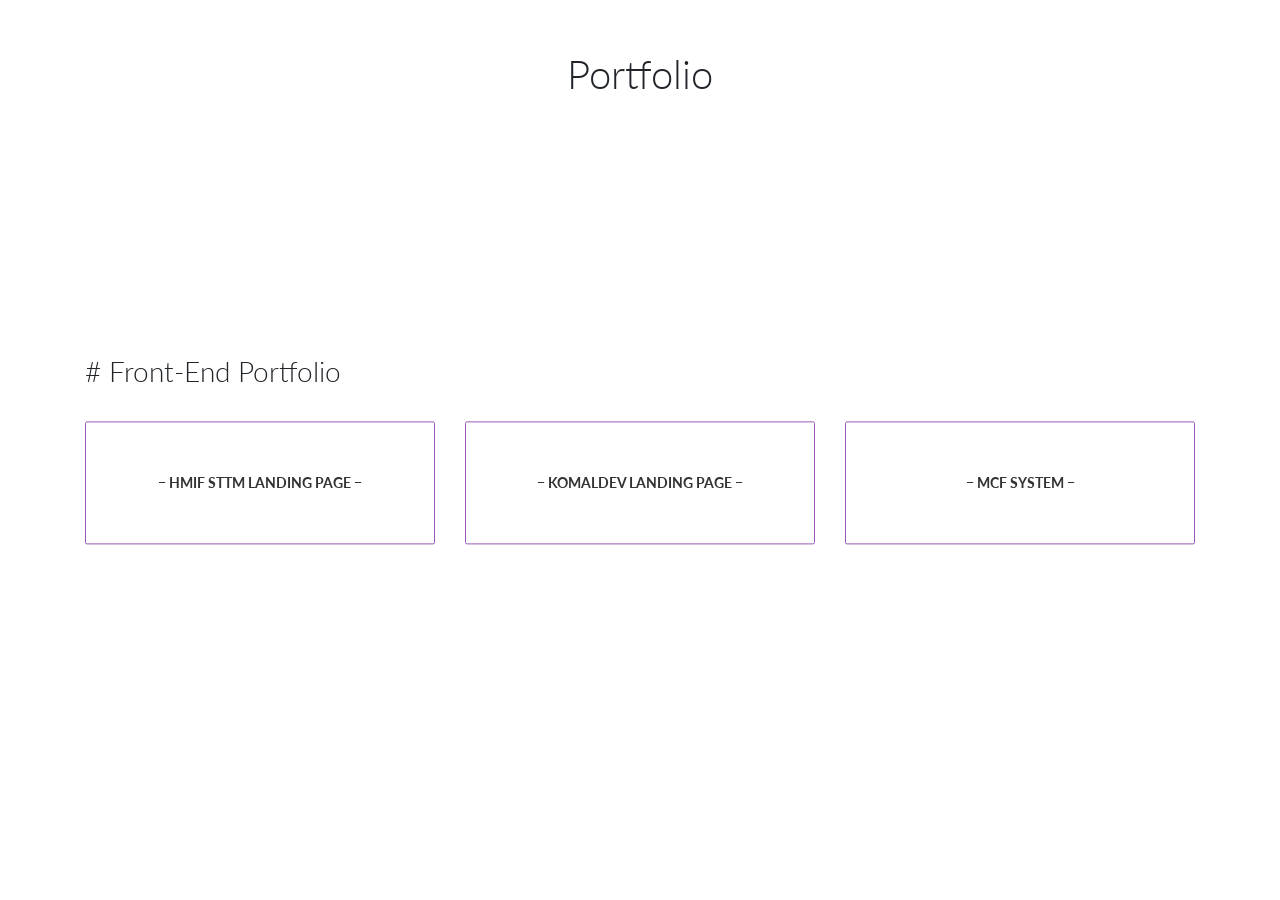
<file: index.html>
<!DOCTYPE html>
<html>
	<head>
		<title>Landing</title>
	</head>
	<link rel="stylesheet" type="text/css" href="https://cdnjs.cloudflare.com/ajax/libs/twitter-bootstrap/4.0.0-alpha.6/css/bootstrap.min.css">
	 <link href="https://fonts.googleapis.com/css?family=Lato:300,400,700" rel="stylesheet"> 
	<style type="text/css" media="screen">
		* {
		  text-rendering: optimizeLegibility;
		  -webkit-font-smoothing: antialiased;
		  -moz-osx-font-smoothing: grayscale;
		}
		body {
			font-family: 'Lato', sans-serif;
		}
		.centered {
			position: absolute;
			top:50%;
			left:50%;
			transform: translate(-50%, -50%);
		}
		.container:nth-child(1) {
			margin-top: 50px;
		}

		h1,h2,h3,h4,h5,h6 {
			font-weight: 300;
		}

		p {
			margin:0;
		}
		a, a:hover, a:active, a:focus {
			color: #333;
			text-decoration: none;
		}
		.btn-inside {
			border:1px solid #9b59b6;
			text-align: center;
			padding:50px 0;
			color: #333;
			font-weight: 700;
			font-size: .9em;
			text-transform: uppercase;
			transition: all ease .4s;
			border-radius: 2px;
		}
		.btn-inside:hover {
			background-color: #9b59b6;
			color: #fff;
			transition: all ease .4s;
		}
	</style>
	<body>
		<section>
			<div class="container">
				<div class="row">
					<div class="col-md-12 col-sm-12 col-xs-12 text-center">
						<h1>Portfolio</h1>
					</div>
				</div>
			</div>
			<div class="container centered">
				<h3># Front-End Portfolio</h3>
				<p>&nbsp;</p>
				<div class="row">
					<div class="col-md-4 col-sm-6 col-xs-6">
						<a href="HMiF_Frontend/index.html" class="btn-inside btn-block">
							<p>&minus; HMIF STTM Landing Page &minus;</p>
						</a>
					</div>
					<div class="col-md-4 col-sm-6 col-xs-6">
						<a href="komaltechno/index.html" class="btn-inside btn-block">
							<p>&minus; Komaldev landing page &minus;</p>
						</a>
					</div>
					<div class="col-md-4 col-sm-6 col-xs-6">
						<a href="MCF-FrontEnd/index.html" class="btn-inside btn-block">
							<p>&minus; MCF System &minus;</p>
						</a>
					</div>
				</div>
			</div>
		</section>
		<script src="https://cdnjs.cloudflare.com/ajax/libs/jquery/3.1.1/jquery.min.js"></script>
		<script src="https://cdnjs.cloudflare.com/ajax/libs/twitter-bootstrap/4.0.0-alpha.6/js/bootstrap.min.js"></script>
	</body>
</html>
</file>
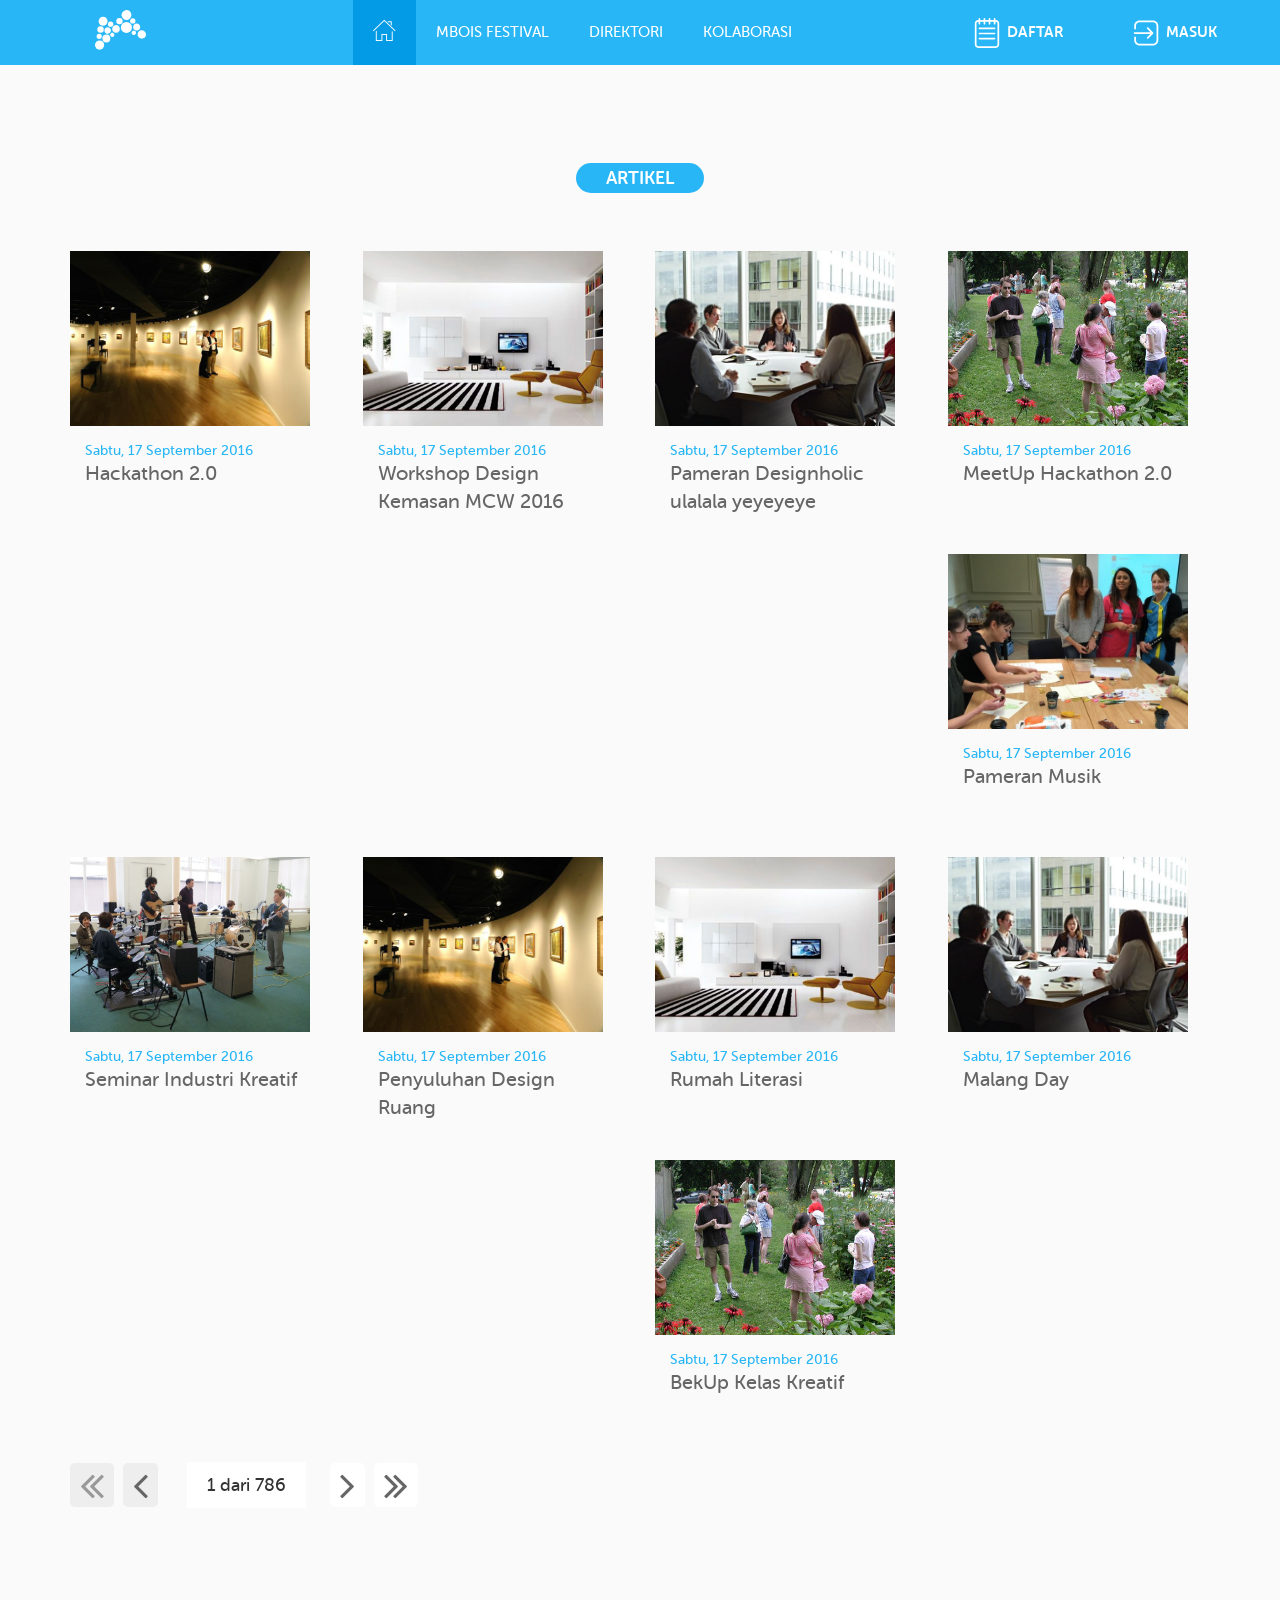
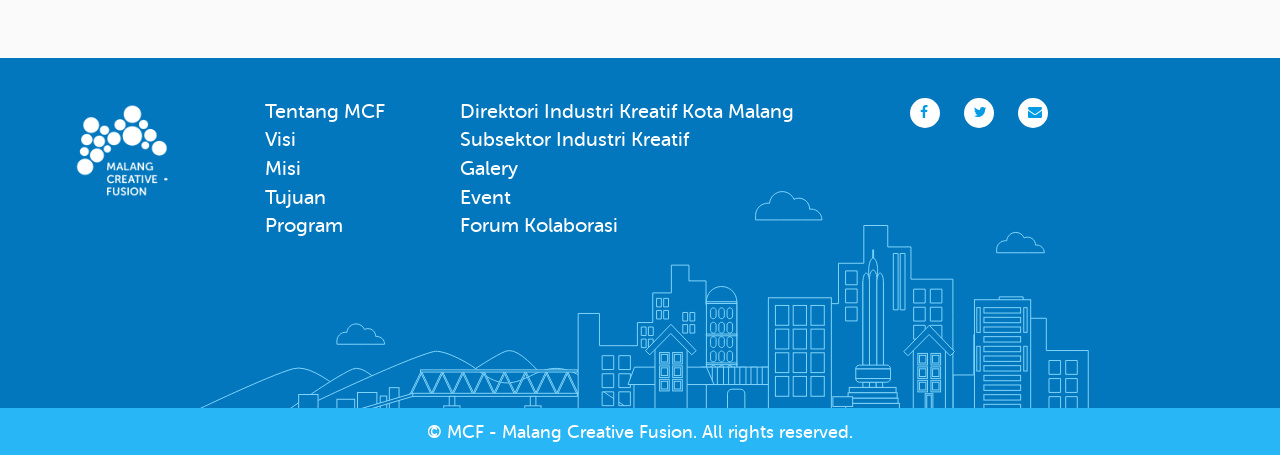
<file: MCF-FrontEnd/artikel.html>
<!DOCTYPE html>
<html>

<head>
    <title>Welcome - Malang Creative Fusion</title>
    <link href="https://fonts.googleapis.com/css?family=Source+Sans+Pro" rel="stylesheet">
    <link rel="stylesheet" type="text/css" href="assets/fonts/font-awesome/css/font-awesome.min.css">
    <link rel="stylesheet" type="text/css" href="assets/css/bootstrap.css">
    <link rel="stylesheet" type="text/css" href="assets/css/animate.css">
    <link rel="stylesheet" type="text/css" href="assets/css/magnific-popup.css">
    <link rel="stylesheet" type="text/css" href="assets/css/global.css">
    <link rel="stylesheet" type="text/css" href="assets/css/global-responsive.css">
    <link rel="icon" type="icon" href="assets/img/mcf-logo.png">
</head>

<body>
    <nav class="navbar navbar-blue">
        <div class="container-fluid">
            <div class="navbar-header">
                <button type="button" class="navbar-toggle collapsed" data-toggle="collapse" data-target="#main-menu">
                    <!-- <span class="sr-only">Toggle navigation</span>
                    <span class="icon-bar"></span>
                    <span class="icon-bar"></span>
                    <span class="icon-bar"></span> -->
                    <span><i class="fa fa-ellipsis-h fa-2x"></i></span>
                </button>
                <a class="navbar-brand" href="#">
                    <div class="header-logo">
                        <img src="assets/img/mcf-logo.svg" alt="">
                    </div>
                </a>
                <a href="#" class="navbar-brand-mini">
                    <img src="assets/img/mcf-logo-white-notext.svg" alt="">
                </a>
            </div>
            <div class="collapse navbar-collapse" id="main-menu">
                <ul class="nav navbar-nav">
                    <li class="active"><a href="#" class="home-tabs"><i class="icon icon-home-house-streamline icon-2x home-icon"></i><span class="home-text">home</span></a></li>
                    <li><a href="#">mbois festival</a></li>
                    <li><a href="#">direktori</a></li>
                    <li><a href="#">kolaborasi</a></li>
                    <li>
                        <p class="separator"></p>
                    </li>
                    <li class="sign-up">
                        <a href="#" class="trigger" data-placement="bottom" data-toggle="popover"><img src="assets/img/Icon_Register.svg" class="navbar-img"> daftar</a>
                        <!-- <a href="#" class="trigger" data-placement="bottom"><strong>daftar</strong></a> -->
                        <div class="content hide">
                            <a href="#" title="Daftar dengan Facebook" class="btn btn-block btn-social-facebook">Daftar dengan facebook</a>
                            <p>Atau</p>
                            <a href="#" title="Google Form" class="btn btn-block btn-social-google-form">Google Form</a>
                        </div>
                    </li>
                    <!-- <li><a href="#"><strong>daftar</strong></a></li> -->
                    <li class="sign-in">
                        <a href="#" class="trigger" data-placement="bottom" data-toggle="popover"><img src="assets/img/Icon_Login.svg" class="navbar-img"> masuk</a>
                        <div class="content hide login-instantiate">
                            <form action="" method="post">
                                <div class="form-group">
                                    <input type="text" name="email" placeholder="E-mail/Username" class="form-control">
                                </div>
                                <div class="form-group">
                                    <input type="password" name="password" placeholder="Password" class="form-control">
                                </div>
                                <div class="form-group">
                                    <div class="row">
                                        <div class="col-xs-4">
                                            <input type="submit" name="submit-login" value="masuk" class="btn btn-primary form-control btn-submit">
                                        </div>
                                        <div class="col-xs-8">
                                            <span class="pull-right forgot-password">
                                                    <a href="#" class="lupa-password">Lupa Kata Sandi ?</a>
                                                </span>
                                        </div>
                                    </div>
                                </div>
                            </form>
                        </div>
                    </li>
                </ul>
            </div>
        </div>
    </nav>
    <section id="gallery">
        <div class="container">
            <center>
                <div class="upper-title">
                    <span class="first-title">
                    ARTIKEL
                </span>
                </div>
            </center>
            <p>&nbsp;</p>
            <p>&nbsp;</p>
            <div class="row">
                <div class="col-md-3">
                    <div class="image-popups">
                        <a href="assets/img/gallery/pic-1.jpg" data-effect="mfp-move-from-top">
                            <img src="assets/img/gallery/pic-1.jpg">
                        </a>
                        <a href="#">
                            <div class="gallery-caption">
                                <p class="gallery-img-date">Sabtu, 17 September 2016</p>
                                <p class="gallery-img-title">Hackathon 2.0</p>
                            </div>
                        </a>
                    </div>
                </div>
                <div class="col-md-3">
                    <div class="image-popups">
                        <a href="assets/img/gallery/pic-2.jpg" data-effect="mfp-move-from-top">
                            <img src="assets/img/gallery/pic-2.jpg">
                        </a>
                        <a href="#">
                            <div class="gallery-caption">
                                <p class="gallery-img-date">Sabtu, 17 September 2016</p>
                                <p class="gallery-img-title">Workshop Design Kemasan MCW 2016</p>
                            </div>
                        </a>
                    </div>
                </div>
                <div class="col-md-3">
                    <div class="image-popups">
                        <a href="assets/img/gallery/pic-3.jpg" data-effect="mfp-move-from-top">
                            <img src="assets/img/gallery/pic-3.jpg">
                        </a>
                        <a href="#">
                            <div class="gallery-caption">
                                <p class="gallery-img-date">Sabtu, 17 September 2016</p>
                                <p class="gallery-img-title">Pameran Designholic ulalala yeyeyeye</p>
                            </div>
                        </a>
                    </div>
                </div>
                <div class="col-md-3">
                    <div class="image-popups">
                        <a href="assets/img/gallery/pic-4.jpg" data-effect="mfp-move-from-top">
                            <img src="assets/img/gallery/pic-4.jpg">
                        </a>
                        <a href="#">
                            <div class="gallery-caption">
                                <p class="gallery-img-date">Sabtu, 17 September 2016</p>
                                <p class="gallery-img-title">MeetUp Hackathon 2.0</p>
                            </div>
                        </a>
                    </div>
                </div>
                <div class="col-md-3">
                    <div class="image-popups">
                        <a href="assets/img/gallery/pic-5.jpg" data-effect="mfp-move-from-top">
                            <img src="assets/img/gallery/pic-5.jpg">
                        </a>
                        <a href="#">
                            <div class="gallery-caption">
                                <p class="gallery-img-date">Sabtu, 17 September 2016</p>
                                <p class="gallery-img-title">Pameran Musik</p>
                            </div>
                        </a>
                    </div>
                </div>
                <div class="col-md-3">
                    <div class="image-popups">
                        <a href="assets/img/gallery/pic-6.jpg" data-effect="mfp-move-from-top">
                            <img src="assets/img/gallery/pic-6.jpg">
                        </a>
                        <a href="#">
                            <div class="gallery-caption">
                                <p class="gallery-img-date">Sabtu, 17 September 2016</p>
                                <p class="gallery-img-title">Seminar Industri Kreatif</p>
                            </div>
                        </a>
                    </div>
                </div>
                <div class="col-md-3">
                    <div class="image-popups">
                        <a href="assets/img/gallery/pic-1.jpg" data-effect="mfp-move-from-top">
                            <img src="assets/img/gallery/pic-1.jpg">
                        </a>
                        <a href="#">
                            <div class="gallery-caption">
                                <p class="gallery-img-date">Sabtu, 17 September 2016</p>
                                <p class="gallery-img-title">Penyuluhan Design Ruang</p>
                            </div>
                        </a>
                    </div>
                </div>
                <div class="col-md-3">
                    <div class="image-popups">
                        <a href="assets/img/gallery/pic-2.jpg" data-effect="mfp-move-from-top">
                            <img src="assets/img/gallery/pic-2.jpg">
                        </a>
                        <a href="#">
                            <div class="gallery-caption">
                                <p class="gallery-img-date">Sabtu, 17 September 2016</p>
                                <p class="gallery-img-title">Rumah Literasi</p>
                            </div>
                        </a>
                    </div>
                </div>
                <div class="col-md-3">
                    <div class="image-popups">
                        <a href="assets/img/gallery/pic-3.jpg" data-effect="mfp-move-from-top">
                            <img src="assets/img/gallery/pic-3.jpg">
                        </a>
                        <a href="#">
                            <div class="gallery-caption">
                                <p class="gallery-img-date">Sabtu, 17 September 2016</p>
                                <p class="gallery-img-title">Malang Day</p>
                            </div>
                        </a>
                    </div>
                </div>
                <div class="col-md-3">
                    <div class="image-popups">
                        <a href="assets/img/gallery/pic-4.jpg" data-effect="mfp-move-from-top">
                            <img src="assets/img/gallery/pic-4.jpg">
                        </a>
                        <a href="#">
                            <div class="gallery-caption">
                                <p class="gallery-img-date">Sabtu, 17 September 2016</p>
                                <p class="gallery-img-title">BekUp Kelas Kreatif</p>
                            </div>
                        </a>
                    </div>
                </div>
            </div>

            <div class="gallery-btn-bottom">
                <button disabled>
                    <a href="#" title="Start" disabled>
                        <i class="fa fa-angle-double-left fa-3x"></i>
                    </a>
                </button>
                <button disabled>
                    <a href="#" title="Previous">
                        <i class="fa fa-angle-left fa-3x"></i>
                    </a>
                </button>
                <div class="bottom-count">
                    <span>1 dari 786</span>
                </div>
                <button>
                    <a href="#" title="Next">
                        <i class="fa fa-angle-right fa-3x"></i>
                    </a>
                </button>
                <button>
                    <a href="#" title="End">
                        <i class="fa fa-angle-double-right fa-3x"></i>
                    </a>
                </button>
            </div>
        </div>
    </section>
    <section id="content-about">
        <div class="container">
            <div class="row">
                <div class="col-md-2">
                    <img src="assets/img/mcf-logo-white.png" alt="MCF Logo" width="105">
                </div>
                <div class="col-md-2">
                    <ul class="about-1">
                        <li><a href="#">Tentang MCF</a></li>
                        <!-- <li>Tentang MCF</li> -->
                        <li><a href="#">Visi</a></li>
                        <li><a href="#">Misi</a></li>
                        <li><a href="#">Tujuan</a></li>
                        <li><a href="#">Program</a></li>
                    </ul>
                </div>
                <div class="col-md-4">
                    <ul class="about-2">
                        <li><a href="#">Direktori Industri Kreatif Kota Malang</a></li>
                        <li><a href="#">Subsektor Industri Kreatif</a></li>
                        <li><a href="#">Galery</a></li>
                        <li><a href="#">Event</a></li>
                        <li><a href="#">Forum Kolaborasi</a></li>
                    </ul>
                </div>
                <div class="col-md-4">
                    <ul class="social-media">
                        <li><a href="#" class="btn-social"><i class="fa fa-facebook"></i></a></li>
                        <li><a href="#" class="btn-social"><i class="fa fa-twitter"></i></a></li>
                        <li><a href="#" class="btn-social"><i class="fa fa-envelope"></i></a></li>
                    </ul>
                </div>
            </div>
        </div>
    </section>
    <section id="license">
        <h3>&copy; MCF - Malang Creative Fusion. All rights reserved.</h3>
    </section>
    <script type=text/javascript src="assets/js/jquery-3.1.1.min.js"></script>
    <script type=text/javascript src="assets/js/jquery.magnific-popup.min.js"></script>
    <script type="text/javascript" src="assets/js/bootstrap.js"></script>
    <script type="text/javascript" src="assets/js/global.js"></script>
</body>

</html>
</file>
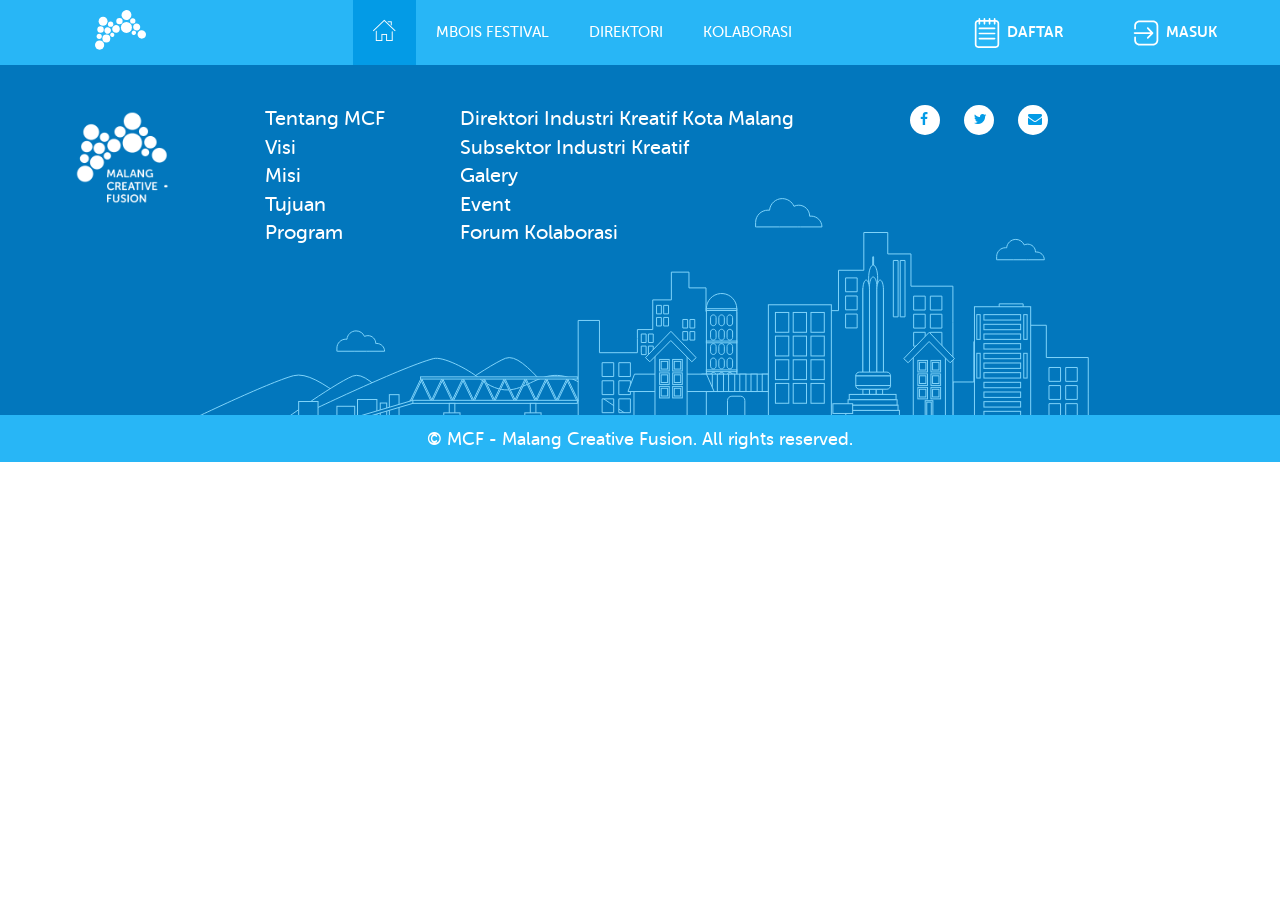
<file: MCF-FrontEnd/blank.html>
<!DOCTYPE html>
<html>

<head>
    <title>Welcome - Malang Creative Fusion</title>
    <link rel="stylesheet" type="text/css" href="assets/fonts/font-awesome/css/font-awesome.min.css">
    <link rel="stylesheet" type="text/css" href="assets/css/bootstrap.css">
    <link rel="stylesheet" type="text/css" href="assets/css/global.css">
    <link rel="stylesheet" type="text/css" href="assets/css/global-responsive.css">
    <link rel="icon" type="icon" href="assets/img/mcf-logo.png">
</head>

<body>
    <nav class="navbar navbar-blue">
        <div class="container-fluid">
            <div class="navbar-header">
                <button type="button" class="navbar-toggle collapsed" data-toggle="collapse" data-target="#main-menu">
                    <!-- <span class="sr-only">Toggle navigation</span>
                    <span class="icon-bar"></span>
                    <span class="icon-bar"></span>
                    <span class="icon-bar"></span> -->
                    <span><i class="fa fa-ellipsis-h fa-2x"></i></span>
                </button>
                <a class="navbar-brand" href="#">
                    <div class="header-logo">
                        <img src="assets/img/mcf-logo.svg" alt="">
                    </div>
                </a>
                <a href="#" class="navbar-brand-mini">
                    <img src="assets/img/mcf-logo-white-notext.svg" alt="">
                </a>
            </div>
            <div class="collapse navbar-collapse" id="main-menu">
                <ul class="nav navbar-nav">
                    <li class="active"><a href="#" class="home-tabs"><i class="icon icon-home-house-streamline icon-2x home-icon"></i><span class="home-text">home</span></a></li>
                    <li><a href="#">mbois festival</a></li>
                    <li><a href="#">direktori</a></li>
                    <li><a href="#">kolaborasi</a></li>
                    <li>
                        <p class="separator"></p>
                    </li>
                    <li class="sign-up">
                        <a href="#" class="trigger" data-placement="bottom" data-toggle="popover"><img src="assets/img/Icon_Register.svg" class="navbar-img"> daftar</a>
                        <!-- <a href="#" class="trigger" data-placement="bottom"><strong>daftar</strong></a> -->
                        <div class="content hide">
                            <a href="#" title="Daftar dengan Facebook" class="btn btn-block btn-sunting">daftar sekarang!</a>
                            <a href="#" title="Daftar dengan Facebook" class="btn btn-block btn-social-facebook"><i class="fa fa-fw fa-facebook" style="text-align:left;"></i> Daftar dengan facebook</a>
                        </div>
                    </li>
                    <!-- <li><a href="#"><strong>daftar</strong></a></li> -->
                    <li class="sign-in">
                        <a href="#" class="trigger" data-placement="bottom" data-toggle="popover"><img src="assets/img/Icon_Login.svg" class="navbar-img"> masuk</a>
                        <div class="content hide login-instantiate">
                            <form action="" method="post">
                                <div class="form-group">
                                    <input type="text" name="email" placeholder="E-mail/Username" class="form-control">
                                </div>
                                <div class="form-group">
                                    <input type="password" name="password" placeholder="Password" class="form-control">
                                </div>
                                <div class="form-group">
                                    <div class="row">
                                        <div class="col-xs-4">
                                            <input type="submit" name="submit-login" value="masuk" class="btn btn-primary form-control btn-submit">
                                        </div>
                                        <div class="col-xs-8">
                                            <span class="pull-right forgot-password">
                                                    <a href="#" class="lupa-password">Lupa Kata Sandi ?</a>
                                                </span>
                                        </div>
                                    </div>
                                </div>
                            </form>
                        </div>
                    </li>
                </ul>
            </div>
        </div>
    </nav>

    <section id="content-about">
        <div class="container">
            <div class="row">
                <div class="col-md-2">
                    <img src="assets/img/mcf-logo-white.png" alt="MCF Logo" width="105" class="img-no-offset">
                </div>
                <div class="col-md-2">
                    <ul class="about-1">
                        <li><a href="#">Tentang MCF</a></li>
                        <!-- <li>Tentang MCF</li> -->
                        <li><a href="#">Visi</a></li>
                        <li><a href="#">Misi</a></li>
                        <li><a href="#">Tujuan</a></li>
                        <li><a href="#">Program</a></li>
                    </ul>
                </div>
                <div class="col-md-4">
                    <ul class="about-2">
                        <li><a href="#">Direktori Industri Kreatif Kota Malang</a></li>
                        <li><a href="#">Subsektor Industri Kreatif</a></li>
                        <li><a href="#">Galery</a></li>
                        <li><a href="#">Event</a></li>
                        <li><a href="#">Forum Kolaborasi</a></li>
                    </ul>
                </div>
                <div class="col-md-4">
                    <ul class="social-media">
                        <li><a href="#" class="btn-social"><i class="fa fa-facebook"></i></a></li>
                        <li><a href="#" class="btn-social"><i class="fa fa-twitter"></i></a></li>
                        <li><a href="#" class="btn-social"><i class="fa fa-envelope"></i></a></li>
                    </ul>
                </div>
            </div>
        </div>
    </section>
    <section id="license">
        <h3>&copy; MCF - Malang Creative Fusion. All rights reserved.</h3>
    </section>
    <script type=text/javascript src="assets/js/jquery-3.1.1.min.js"></script>
    <script type="text/javascript" src="assets/js/bootstrap.js"></script>
    <script type="text/javascript" src="assets/js/global.js"></script>
</body>

</html>
</file>
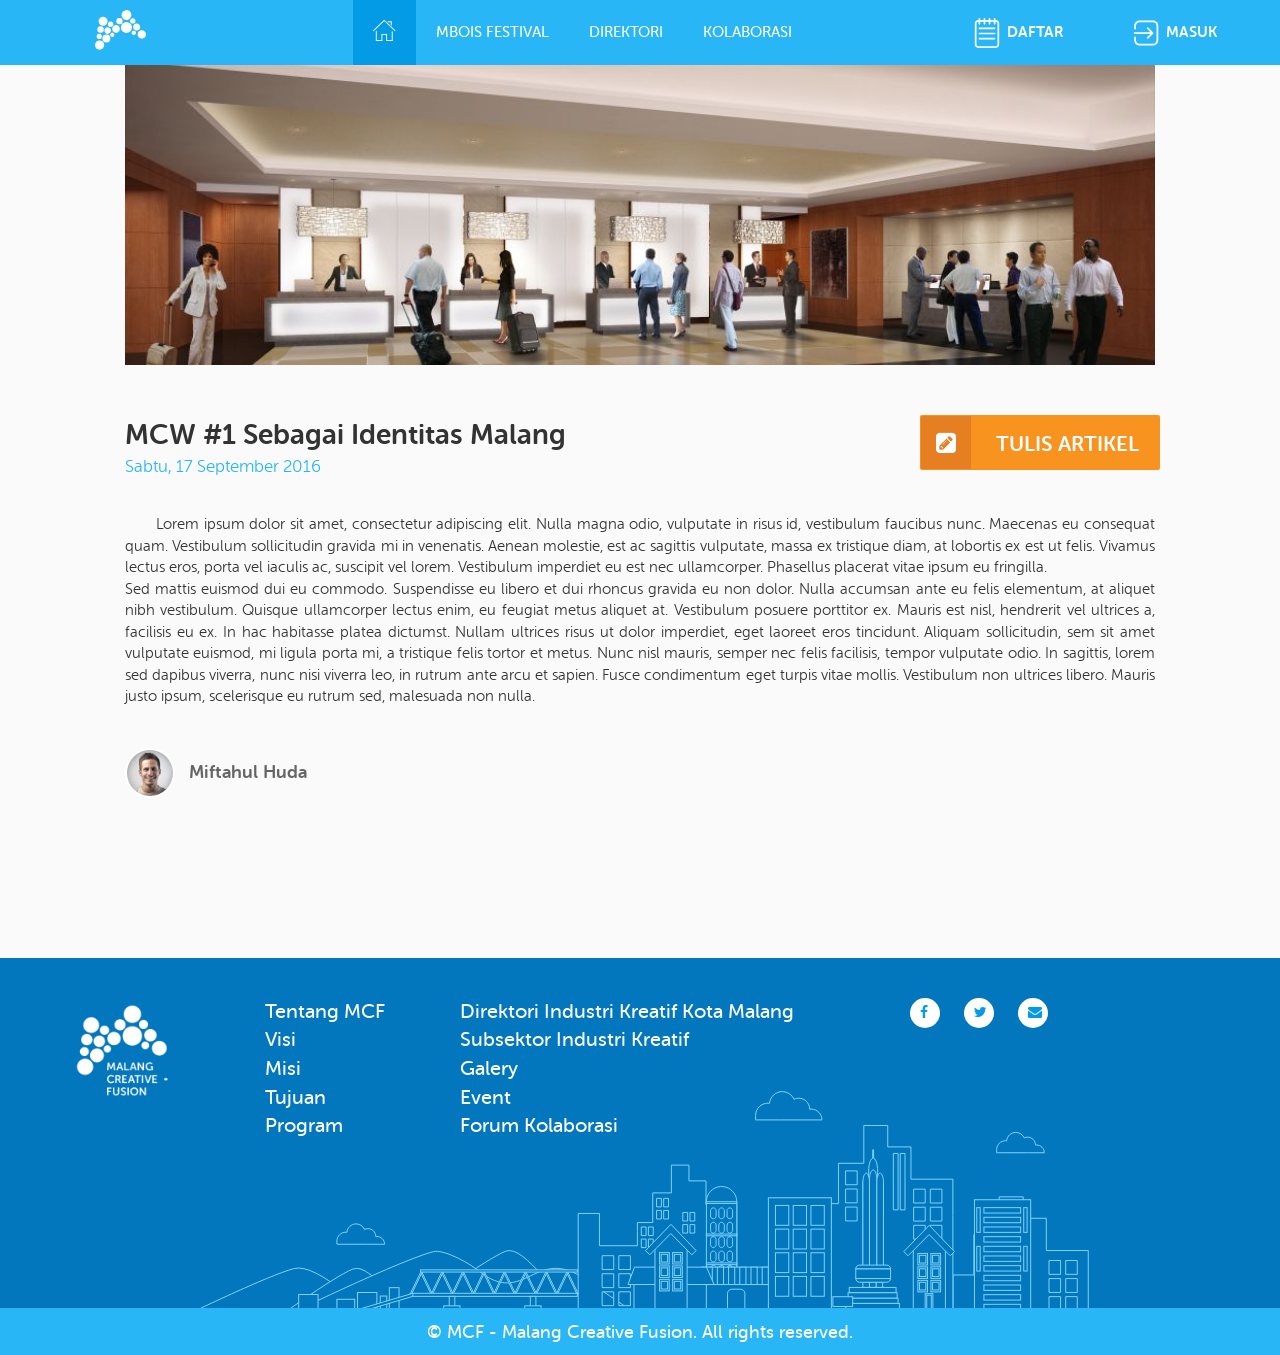
<file: MCF-FrontEnd/detail-artikel.html>
<!DOCTYPE html>
<html>

<head>
    <title>Welcome - Malang Creative Fusion</title>
    <link rel="stylesheet" type="text/css" href="assets/fonts/font-awesome/css/font-awesome.min.css">
    <link rel="stylesheet" type="text/css" href="assets/css/bootstrap.css">
    <link rel="stylesheet" type="text/css" href="assets/css/global.css">
    <link rel="stylesheet" type="text/css" href="assets/css/global-responsive.css">
    <link rel="icon" type="icon" href="assets/img/mcf-logo.png">
</head>

<body>
    <nav class="navbar navbar-blue">
        <div class="container-fluid">
            <div class="navbar-header">
                <button type="button" class="navbar-toggle collapsed" data-toggle="collapse" data-target="#main-menu">
                    <!-- <span class="sr-only">Toggle navigation</span>
                    <span class="icon-bar"></span>
                    <span class="icon-bar"></span>
                    <span class="icon-bar"></span> -->
                    <span><i class="fa fa-ellipsis-h fa-2x"></i></span>
                </button>
                <a class="navbar-brand" href="#">
                    <div class="header-logo">
                        <img src="assets/img/mcf-logo.svg" alt="">
                    </div>
                </a>
                <a href="#" class="navbar-brand-mini">
                    <img src="assets/img/mcf-logo-white-notext.svg" alt="">
                </a>
            </div>
            <div class="collapse navbar-collapse" id="main-menu">
                <ul class="nav navbar-nav">
                    <li class="active"><a href="#" class="home-tabs"><i class="icon icon-home-house-streamline icon-2x home-icon"></i><span class="home-text">home</span></a></li>
                    <li><a href="#">mbois festival</a></li>
                    <li><a href="#">direktori</a></li>
                    <li><a href="#">kolaborasi</a></li>
                    <li>
                        <p class="separator"></p>
                    </li>
                    <li class="sign-up">
                        <a href="#" class="trigger" data-placement="bottom" data-toggle="popover"><img src="assets/img/Icon_Register.svg" class="navbar-img"> daftar</a>
                        <!-- <a href="#" class="trigger" data-placement="bottom"><strong>daftar</strong></a> -->
                        <div class="content hide">
                            <a href="#" title="Daftar dengan Facebook" class="btn btn-block btn-social-facebook">Daftar dengan facebook</a>
                            <p>Atau</p>
                            <a href="#" title="Google Form" class="btn btn-block btn-social-google-form">Google Form</a>
                        </div>
                    </li>
                    <!-- <li><a href="#"><strong>daftar</strong></a></li> -->
                    <li class="sign-in">
                        <a href="#" class="trigger" data-placement="bottom" data-toggle="popover"><img src="assets/img/Icon_Login.svg" class="navbar-img"> masuk</a>
                        <div class="content hide login-instantiate">
                            <form action="" method="post">
                                <div class="form-group">
                                    <input type="text" name="email" placeholder="E-mail/Username" class="form-control">
                                </div>
                                <div class="form-group">
                                    <input type="password" name="password" placeholder="Password" class="form-control">
                                </div>
                                <div class="form-group">
                                    <div class="row">
                                        <div class="col-xs-4">
                                            <input type="submit" name="submit-login" value="masuk" class="btn btn-primary form-control btn-submit">
                                        </div>
                                        <div class="col-xs-8">
                                            <span class="pull-right forgot-password">
                                                    <a href="#" class="lupa-password">Lupa Kata Sandi ?</a>
                                                </span>
                                        </div>
                                    </div>
                                </div>
                            </form>
                        </div>
                    </li>
                </ul>
            </div>
        </div>
    </nav>
    <section id="detail-berita">
        <div class="container">
            <div class="detail-berita-header">
                <img src="assets/img/berita/pic-1.jpg">
            </div>
            <div class="detail-berita-content">
                <div class="row">
                    <div class="col-md-9">
                        <p class="detail-berita-title">
                            MCW #1 Sebagai Identitas Malang
                        </p>
                        <p class="detail-berita-date">
                            Sabtu, 17 September 2016
                        </p>
                    </div>
                    <div class="col-md-3">
                        <a href="#" class="btn btn-tulis-artikel"><i class="fa fa-pencil-square"></i> Tulis artikel</a>
                    </div>
                </div>

                <p class="detail-berita-article-content">
                    Lorem ipsum dolor sit amet, consectetur adipiscing elit. Nulla magna odio, vulputate in risus id, vestibulum faucibus nunc. Maecenas eu consequat quam. Vestibulum sollicitudin gravida mi in venenatis. Aenean molestie, est ac sagittis vulputate, massa ex tristique diam, at lobortis ex est ut felis. Vivamus lectus eros, porta vel iaculis ac, suscipit vel lorem. Vestibulum imperdiet eu est nec ullamcorper. Phasellus placerat vitae ipsum eu fringilla.
                    <br> Sed mattis euismod dui eu commodo. Suspendisse eu libero et dui rhoncus gravida eu non dolor. Nulla accumsan ante eu felis elementum, at aliquet nibh vestibulum. Quisque ullamcorper lectus enim, eu feugiat metus aliquet at. Vestibulum posuere porttitor ex. Mauris est nisl, hendrerit vel ultrices a, facilisis eu ex. In hac habitasse platea dictumst. Nullam ultrices risus ut dolor imperdiet, eget laoreet eros tincidunt. Aliquam sollicitudin, sem sit amet vulputate euismod, mi ligula porta mi, a tristique felis tortor et metus. Nunc nisl mauris, semper nec felis facilisis, tempor vulputate odio. In sagittis, lorem sed dapibus viverra, nunc nisi viverra leo, in rutrum ante arcu et sapien. Fusce condimentum eget turpis vitae mollis. Vestibulum non ultrices libero. Mauris justo ipsum, scelerisque eu rutrum sed, malesuada non nulla.
                </p>
                <p class="artikel-owner">
                    <span class="artikel-owner-photo">
                        <img src="assets/img/pelaku/1.jpg" >
                    </span>
                    <span class="artikel-owner-name">Miftahul Huda</span>
                </p>
            </div>
        </div>
    </section>
    <section id="content-about">
        <div class="container">
            <div class="row">
                <div class="col-md-2">
                    <img src="assets/img/mcf-logo-white.png" alt="MCF Logo" width="105">
                </div>
                <div class="col-md-2">
                    <ul class="about-1">
                        <li><a href="#">Tentang MCF</a></li>
                        <!-- <li>Tentang MCF</li> -->
                        <li><a href="#">Visi</a></li>
                        <li><a href="#">Misi</a></li>
                        <li><a href="#">Tujuan</a></li>
                        <li><a href="#">Program</a></li>
                    </ul>
                </div>
                <div class="col-md-4">
                    <ul class="about-2">
                        <li><a href="#">Direktori Industri Kreatif Kota Malang</a></li>
                        <li><a href="#">Subsektor Industri Kreatif</a></li>
                        <li><a href="#">Galery</a></li>
                        <li><a href="#">Event</a></li>
                        <li><a href="#">Forum Kolaborasi</a></li>
                    </ul>
                </div>
                <div class="col-md-4">
                    <ul class="social-media">
                        <li><a href="#" class="btn-social"><i class="fa fa-facebook"></i></a></li>
                        <li><a href="#" class="btn-social"><i class="fa fa-twitter"></i></a></li>
                        <li><a href="#" class="btn-social"><i class="fa fa-envelope"></i></a></li>
                    </ul>
                </div>
            </div>
        </div>
    </section>
    <section id="license">
        <h3>&copy; MCF - Malang Creative Fusion. All rights reserved.</h3>
    </section>
    <script type=text/javascript src="assets/js/jquery-3.1.1.min.js"></script>
    <script type="text/javascript" src="assets/js/bootstrap.js"></script>
    <script type="text/javascript" src="assets/js/global.js"></script>
</body>

</html>
</file>
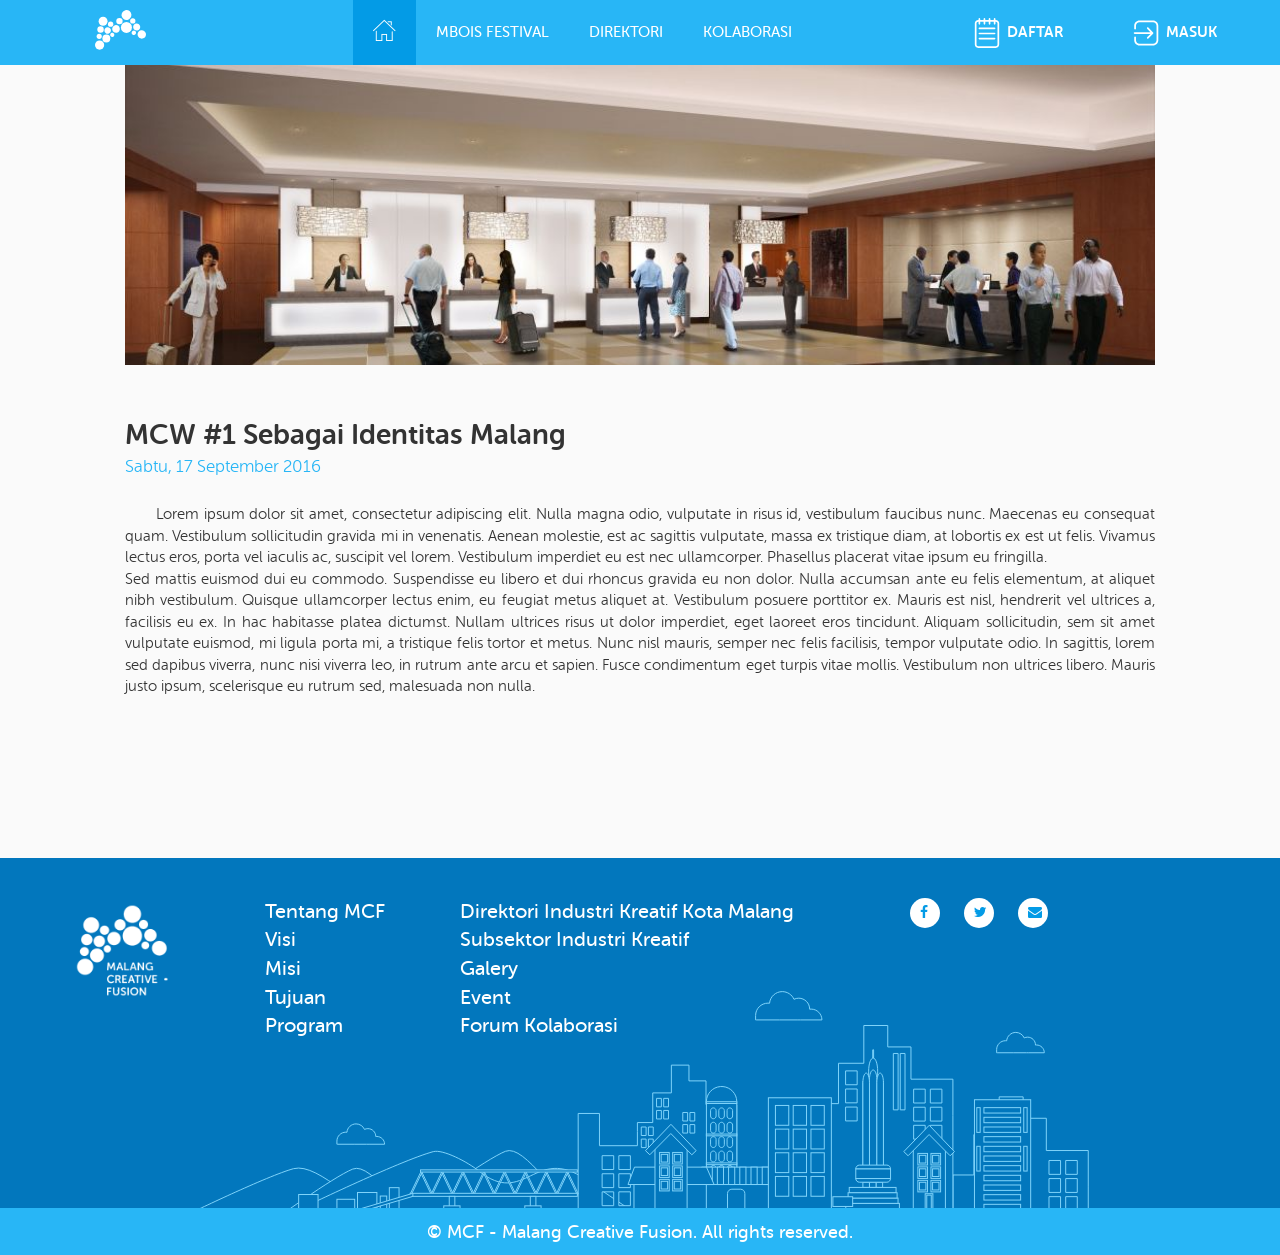
<file: MCF-FrontEnd/detail-berita.html>
<!DOCTYPE html>
<html>

<head>
    <title>Welcome - Malang Creative Fusion</title>
    <link href="https://fonts.googleapis.com/css?family=Source+Sans+Pro" rel="stylesheet">
    <link rel="stylesheet" type="text/css" href="assets/fonts/font-awesome/css/font-awesome.min.css">
    <link rel="stylesheet" type="text/css" href="assets/css/bootstrap.css">
    <link rel="stylesheet" type="text/css" href="assets/css/global.css">
    <link rel="stylesheet" type="text/css" href="assets/css/global-responsive.css">
    <link rel="icon" type="icon" href="assets/img/mcf-logo.png">
</head>

<body>
    <nav class="navbar navbar-blue">
        <div class="container-fluid">
            <div class="navbar-header">
                <button type="button" class="navbar-toggle collapsed" data-toggle="collapse" data-target="#main-menu">
                    <!-- <span class="sr-only">Toggle navigation</span>
                    <span class="icon-bar"></span>
                    <span class="icon-bar"></span>
                    <span class="icon-bar"></span> -->
                    <span><i class="fa fa-ellipsis-h fa-2x"></i></span>
                </button>
                <a class="navbar-brand" href="#">
                    <div class="header-logo">
                        <img src="assets/img/mcf-logo.svg" alt="">
                    </div>
                </a>
                <a href="#" class="navbar-brand-mini">
                    <img src="assets/img/mcf-logo-white-notext.svg" alt="">
                </a>
            </div>
            <div class="collapse navbar-collapse" id="main-menu">
                <ul class="nav navbar-nav">
                    <li class="active"><a href="#" class="home-tabs"><i class="icon icon-home-house-streamline icon-2x home-icon"></i><span class="home-text">home</span></a></li>
                    <li><a href="#">mbois festival</a></li>
                    <li><a href="#">direktori</a></li>
                    <li><a href="#">kolaborasi</a></li>
                    <li>
                        <p class="separator"></p>
                    </li>
                    <li class="sign-up">
                        <a href="#" class="trigger" data-placement="bottom" data-toggle="popover"><img src="assets/img/Icon_Register.svg" class="navbar-img"> daftar</a>
                        <!-- <a href="#" class="trigger" data-placement="bottom"><strong>daftar</strong></a> -->
                        <div class="content hide">
                            <a href="#" title="Daftar dengan Facebook" class="btn btn-block btn-social-facebook">Daftar dengan facebook</a>
                            <p>Atau</p>
                            <a href="#" title="Google Form" class="btn btn-block btn-social-google-form">Google Form</a>
                        </div>
                    </li>
                    <!-- <li><a href="#"><strong>daftar</strong></a></li> -->
                    <li class="sign-in">
                        <a href="#" class="trigger" data-placement="bottom" data-toggle="popover"><img src="assets/img/Icon_Login.svg" class="navbar-img"> masuk</a>
                        <div class="content hide login-instantiate">
                            <form action="" method="post">
                                <div class="form-group">
                                    <input type="text" name="email" placeholder="E-mail/Username" class="form-control">
                                </div>
                                <div class="form-group">
                                    <input type="password" name="password" placeholder="Password" class="form-control">
                                </div>
                                <div class="form-group">
                                    <div class="row">
                                        <div class="col-xs-4">
                                            <input type="submit" name="submit-login" value="masuk" class="btn btn-primary form-control btn-submit">
                                        </div>
                                        <div class="col-xs-8">
                                            <span class="pull-right forgot-password">
                                                    <a href="#" class="lupa-password">Lupa Kata Sandi ?</a>
                                                </span>
                                        </div>
                                    </div>
                                </div>
                            </form>
                        </div>
                    </li>
                </ul>
            </div>
        </div>
    </nav>
    <section id="detail-berita">
        <div class="container">
            <div class="detail-berita-header">
                <img src="assets/img/berita/pic-1.jpg">
            </div>
            <div class="detail-berita-content">
                <p class="detail-berita-title">
                    MCW #1 Sebagai Identitas Malang
                </p>
                <p class="detail-berita-date">
                    Sabtu, 17 September 2016
                </p>
                <p class="detail-berita-article-content">
                    Lorem ipsum dolor sit amet, consectetur adipiscing elit. Nulla magna odio, vulputate in risus id, vestibulum faucibus nunc. Maecenas eu consequat quam. Vestibulum sollicitudin gravida mi in venenatis. Aenean molestie, est ac sagittis vulputate, massa ex tristique diam, at lobortis ex est ut felis. Vivamus lectus eros, porta vel iaculis ac, suscipit vel lorem. Vestibulum imperdiet eu est nec ullamcorper. Phasellus placerat vitae ipsum eu fringilla.
                    <br> Sed mattis euismod dui eu commodo. Suspendisse eu libero et dui rhoncus gravida eu non dolor. Nulla accumsan ante eu felis elementum, at aliquet nibh vestibulum. Quisque ullamcorper lectus enim, eu feugiat metus aliquet at. Vestibulum posuere porttitor ex. Mauris est nisl, hendrerit vel ultrices a, facilisis eu ex. In hac habitasse platea dictumst. Nullam ultrices risus ut dolor imperdiet, eget laoreet eros tincidunt. Aliquam sollicitudin, sem sit amet vulputate euismod, mi ligula porta mi, a tristique felis tortor et metus. Nunc nisl mauris, semper nec felis facilisis, tempor vulputate odio. In sagittis, lorem sed dapibus viverra, nunc nisi viverra leo, in rutrum ante arcu et sapien. Fusce condimentum eget turpis vitae mollis. Vestibulum non ultrices libero. Mauris justo ipsum, scelerisque eu rutrum sed, malesuada non nulla.
                </p>
            </div>
        </div>
    </section>
    <section id="content-about">
        <div class="container">
            <div class="row">
                <div class="col-md-2">
                    <img src="assets/img/mcf-logo-white.png" alt="MCF Logo" width="105">
                </div>
                <div class="col-md-2">
                    <ul class="about-1">
                        <li><a href="#">Tentang MCF</a></li>
                        <!-- <li>Tentang MCF</li> -->
                        <li><a href="#">Visi</a></li>
                        <li><a href="#">Misi</a></li>
                        <li><a href="#">Tujuan</a></li>
                        <li><a href="#">Program</a></li>
                    </ul>
                </div>
                <div class="col-md-4">
                    <ul class="about-2">
                        <li><a href="#">Direktori Industri Kreatif Kota Malang</a></li>
                        <li><a href="#">Subsektor Industri Kreatif</a></li>
                        <li><a href="#">Galery</a></li>
                        <li><a href="#">Event</a></li>
                        <li><a href="#">Forum Kolaborasi</a></li>
                    </ul>
                </div>
                <div class="col-md-4">
                    <ul class="social-media">
                        <li><a href="#" class="btn-social"><i class="fa fa-facebook"></i></a></li>
                        <li><a href="#" class="btn-social"><i class="fa fa-twitter"></i></a></li>
                        <li><a href="#" class="btn-social"><i class="fa fa-envelope"></i></a></li>
                    </ul>
                </div>
            </div>
        </div>
    </section>
    <section id="license">
        <h3>&copy; MCF - Malang Creative Fusion. All rights reserved.</h3>
    </section>
    <script type=text/javascript src="assets/js/jquery-3.1.1.min.js"></script>
    <script type="text/javascript" src="assets/js/bootstrap.js"></script>
    <script type="text/javascript" src="assets/js/global.js"></script>
</body>

</html>
</file>
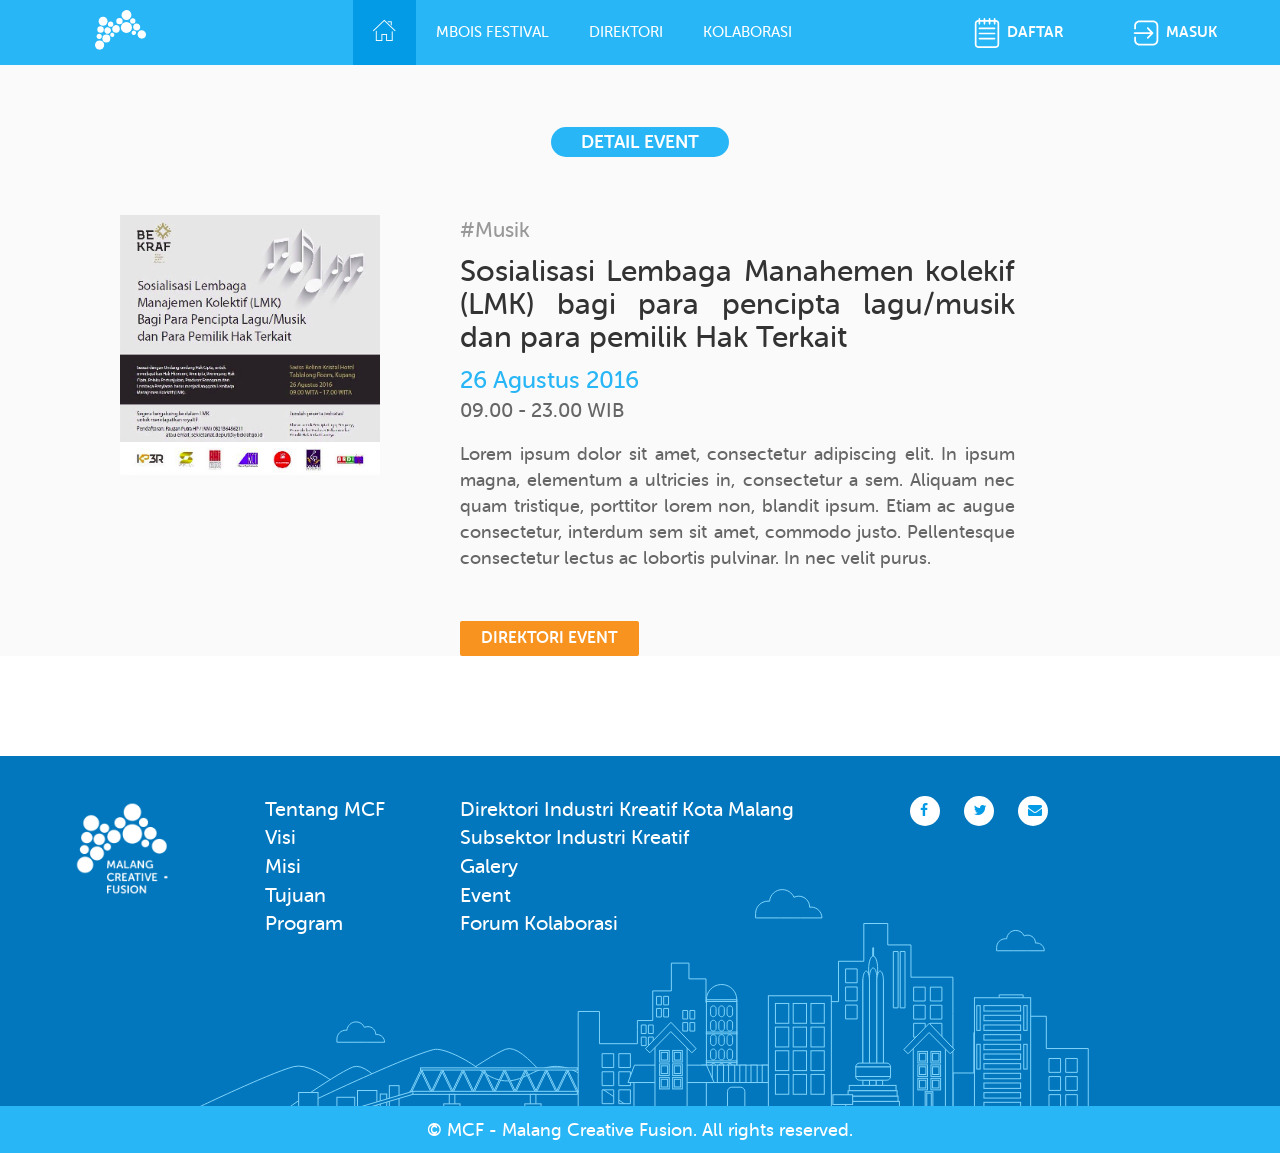
<file: MCF-FrontEnd/detail-event.html>
<!DOCTYPE html>
<html>

<head>
    <title>Welcome - Malang Creative Fusion</title>
    <link href="https://fonts.googleapis.com/css?family=Source+Sans+Pro" rel="stylesheet">
    <link rel="stylesheet" type="text/css" href="assets/fonts/font-awesome/css/font-awesome.min.css">
    <link rel="stylesheet" type="text/css" href="assets/css/bootstrap.min.css">
    <link rel="stylesheet" type="text/css" href="assets/css/global.css">
    <link rel="stylesheet" type="text/css" href="assets/css/global-responsive.css">
    <link rel="icon" type="icon" href="assets/img/mcf-logo.png">
</head>

<body>
    <nav class="navbar navbar-blue">
        <div class="container-fluid">
            <div class="navbar-header">
                <button type="button" class="navbar-toggle collapsed" data-toggle="collapse" data-target="#main-menu">
                    <!-- <span class="sr-only">Toggle navigation</span>
                    <span class="icon-bar"></span>
                    <span class="icon-bar"></span>
                    <span class="icon-bar"></span> -->
                    <span><i class="fa fa-ellipsis-h fa-2x"></i></span>
                </button>
                <a class="navbar-brand" href="#">
                    <div class="header-logo">
                        <img src="assets/img/mcf-logo.svg" alt="">
                    </div>
                </a>
                <a href="#" class="navbar-brand-mini">
                    <img src="assets/img/mcf-logo-white-notext.svg" alt="">
                </a>
            </div>
            <div class="collapse navbar-collapse" id="main-menu">
                <ul class="nav navbar-nav">
                    <li class="active"><a href="#" class="home-tabs"><i class="icon icon-home-house-streamline icon-2x home-icon"></i><span class="home-text">home</span></a></li>
                    <li><a href="#">mbois festival</a></li>
                    <li><a href="#">direktori</a></li>
                    <li><a href="#">kolaborasi</a></li>
                    <li>
                        <p class="separator"></p>
                    </li>
                    <li class="sign-up">
                        <a href="#" class="trigger" data-placement="bottom" data-toggle="popover"><img src="assets/img/Icon_Register.svg" class="navbar-img"> daftar</a>
                        <!-- <a href="#" class="trigger" data-placement="bottom"><strong>daftar</strong></a> -->
                        <div class="content hide">
                            <a href="#" title="Daftar dengan Facebook" class="btn btn-block btn-social-facebook">Daftar dengan facebook</a>
                            <p>Atau</p>
                            <a href="#" title="Google Form" class="btn btn-block btn-social-google-form">Google Form</a>
                        </div>
                    </li>
                    <!-- <li><a href="#"><strong>daftar</strong></a></li> -->
                    <li class="sign-in">
                        <a href="#" class="trigger" data-placement="bottom" data-toggle="popover"><img src="assets/img/Icon_Login.svg" class="navbar-img"> masuk</a>
                        <div class="content hide login-instantiate">
                            <form action="" method="post">
                                <div class="form-group">
                                    <input type="text" name="email" placeholder="E-mail/Username" class="form-control">
                                </div>
                                <div class="form-group">
                                    <input type="password" name="password" placeholder="Password" class="form-control">
                                </div>
                                <div class="form-group">
                                    <div class="row">
                                        <div class="col-xs-4">
                                            <input type="submit" name="submit-login" value="masuk" class="btn btn-primary form-control btn-submit">
                                        </div>
                                        <div class="col-xs-8">
                                            <span class="pull-right forgot-password">
                                                    <a href="#" class="lupa-password">Lupa Kata Sandi ?</a>
                                                </span>
                                        </div>
                                    </div>
                                </div>
                            </form>
                        </div>
                    </li>
                </ul>
            </div>
        </div>
    </nav>
    <section id="detail-event">
        <div class="container">
            <P>&nbsp;</P>
            <center>
                <div class="upper-title">
                    <span class="first-title">
                    DETAIL EVENT
                </span>
                </div>
            </center>
            <p>&nbsp;</p>
            <p>&nbsp;</p>
            <div class="row">
                <div class="col-md-4 img-col">
                    <img src="assets/img/img-bekraf.png" alt="profile-member" height="260">
                </div>
                <div class="col-md-6 description">
                    <p class="event-tag">#Musik</p>
                    <h2>Sosialisasi Lembaga Manahemen kolekif (LMK) bagi para pencipta lagu/musik dan para pemilik Hak Terkait</h2>
                    <p class="event-date">26 Agustus 2016</p>
                    <p class="event-time">09.00 - 23.00 WIB</p>
                    <p class="event-desc">Lorem ipsum dolor sit amet, consectetur adipiscing elit. In ipsum magna, elementum a ultricies in, consectetur a sem. Aliquam nec quam tristique, porttitor lorem non, blandit ipsum. Etiam ac augue consectetur, interdum sem sit amet, commodo justo. Pellentesque consectetur lectus ac lobortis pulvinar. In nec velit purus. </p>
                    <br>
                    <br>
                    <a href="#" class="btn btn-purple">direktori event</a>
                </div>
            </div>
        </div>
    </section>
    <section id="content-about">
        <div class="container">
            <div class="row">
                <div class="col-md-2">
                    <img src="assets/img/mcf-logo-white.png" alt="MCF Logo" width="105">
                </div>
                <div class="col-md-2">
                    <ul class="about-1">
                        <li><a href="#">Tentang MCF</a></li>
                        <!-- <li>Tentang MCF</li> -->
                        <li><a href="#">Visi</a></li>
                        <li><a href="#">Misi</a></li>
                        <li><a href="#">Tujuan</a></li>
                        <li><a href="#">Program</a></li>
                    </ul>
                </div>
                <div class="col-md-4">
                    <ul class="about-2">
                        <li><a href="#">Direktori Industri Kreatif Kota Malang</a></li>
                        <li><a href="#">Subsektor Industri Kreatif</a></li>
                        <li><a href="#">Galery</a></li>
                        <li><a href="#">Event</a></li>
                        <li><a href="#">Forum Kolaborasi</a></li>
                    </ul>
                </div>
                <div class="col-md-4">
                    <ul class="social-media">
                        <li><a href="#" class="btn-social"><i class="fa fa-facebook"></i></a></li>
                        <li><a href="#" class="btn-social"><i class="fa fa-twitter"></i></a></li>
                        <li><a href="#" class="btn-social"><i class="fa fa-envelope"></i></a></li>
                    </ul>
                </div>
            </div>
        </div>
    </section>
    <section id="license">
        <h3>&copy; MCF - Malang Creative Fusion. All rights reserved.</h3>
    </section>
    <script type=text/javascript src="assets/js/jquery-3.1.1.min.js"></script>
    <script type="text/javascript" src="assets/js/bootstrap.min.js"></script>
    <script type="text/javascript" src="assets/js/global.js"></script>
</body>

</html>
</file>
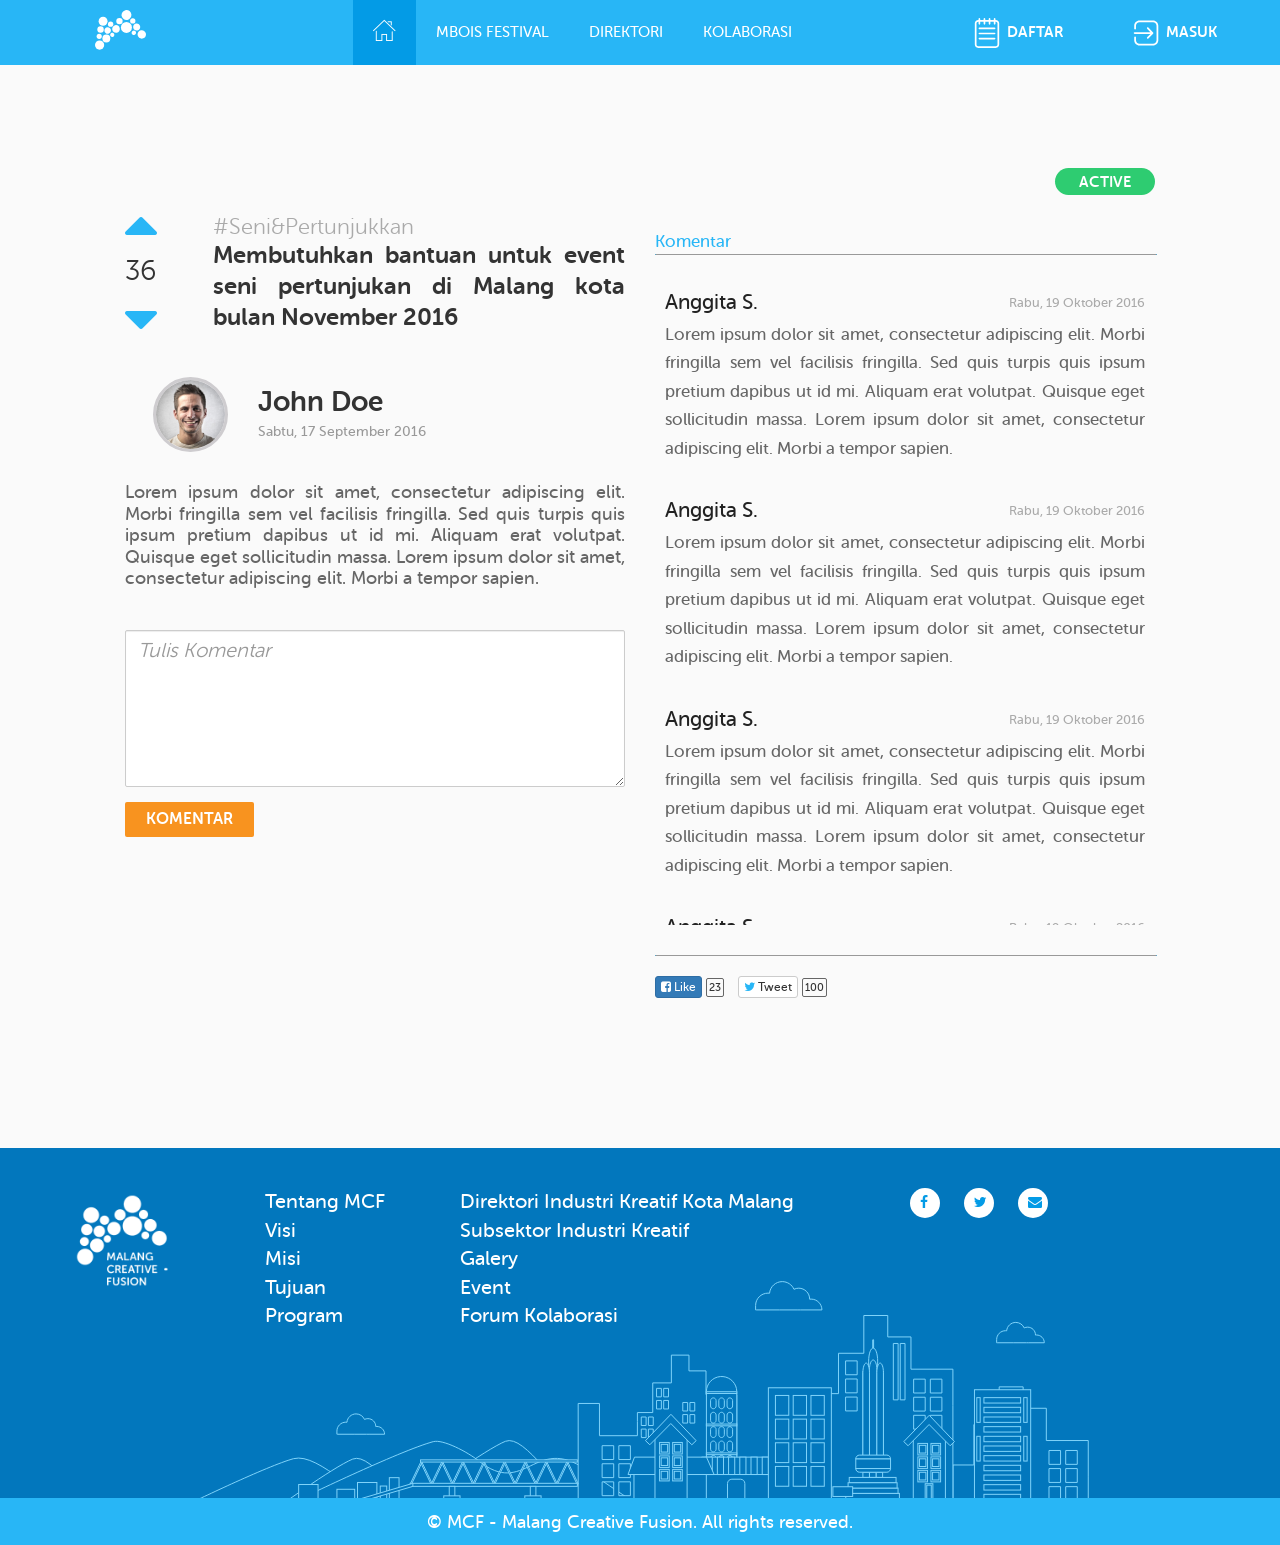
<file: MCF-FrontEnd/detail-forum-kolaborasi.html>
<!DOCTYPE html>
<html>

<head>
    <title>Welcome - Malang Creative Fusion</title>
    <link rel="stylesheet" type="text/css" href="assets/fonts/font-awesome/css/font-awesome.min.css">
    <link rel="stylesheet" type="text/css" href="assets/css/bootstrap.css">
    <link rel="stylesheet" type="text/css" href="assets/css/global.css">
    <link rel="stylesheet" type="text/css" href="assets/css/global-responsive.css">
    <link rel="icon" type="icon" href="assets/img/mcf-logo.png">
</head>

<body>
    <nav class="navbar navbar-blue">
        <div class="container-fluid">
            <div class="navbar-header">
                <button type="button" class="navbar-toggle collapsed" data-toggle="collapse" data-target="#main-menu">
                    <span><i class="fa fa-ellipsis-h fa-2x"></i></span>
                </button>
                <a class="navbar-brand" href="#">
                    <div class="header-logo">
                        <img src="assets/img/mcf-logo.svg" alt="">
                    </div>
                </a>
                <a href="#" class="navbar-brand-mini">
                    <img src="assets/img/mcf-logo-white-notext.svg" alt="">
                </a>
            </div>
            <div class="collapse navbar-collapse" id="main-menu">
                <ul class="nav navbar-nav">
                    <li class="active"><a href="#" class="home-tabs"><i class="icon icon-home-house-streamline icon-2x home-icon"></i><span class="home-text">home</span></a></li>
                    <li><a href="#">mbois festival</a></li>
                    <li><a href="#">direktori</a></li>
                    <li><a href="#">kolaborasi</a></li>
                    <li>
                        <p class="separator"></p>
                    </li>
                    <li class="sign-up">
                        <a href="#" class="trigger" data-placement="bottom" data-toggle="popover"><img src="assets/img/Icon_Register.svg" class="navbar-img"> daftar</a>
                        <!-- <a href="#" class="trigger" data-placement="bottom"><strong>daftar</strong></a> -->
                        <div class="content hide">
                            <a href="#" title="Daftar dengan Facebook" class="btn btn-block btn-social-facebook">Daftar dengan facebook</a>
                            <p>Atau</p>
                            <a href="#" title="Google Form" class="btn btn-block btn-social-google-form">Google Form</a>
                        </div>
                    </li>
                    <!-- <li><a href="#"><strong>daftar</strong></a></li> -->
                    <li class="sign-in">
                        <a href="#" class="trigger" data-placement="bottom" data-toggle="popover"><img src="assets/img/Icon_Login.svg" class="navbar-img"> masuk</a>
                        <div class="content hide login-instantiate">
                            <form action="" method="post">
                                <div class="form-group">
                                    <input type="text" name="email" placeholder="E-mail/Username" class="form-control">
                                </div>
                                <div class="form-group">
                                    <input type="password" name="password" placeholder="Password" class="form-control">
                                </div>
                                <div class="form-group">
                                    <div class="row">
                                        <div class="col-xs-4">
                                            <input type="submit" name="submit-login" value="masuk" class="btn btn-primary form-control btn-submit">
                                        </div>
                                        <div class="col-xs-8">
                                            <span class="pull-right forgot-password">
                                                    <a href="#" class="lupa-password">Lupa Kata Sandi ?</a>
                                                </span>
                                        </div>
                                    </div>
                                </div>
                            </form>
                        </div>
                    </li>
                </ul>
            </div>
        </div>
    </nav>
    <section id="forum-kolaborasi">
        <div class="container">
            <div class="forum-populer">
                <div class="form-state state-open pull-right">
                    Active
                </div>
                <div class="row">
                    <div class="col-md-6 forum-populer-left">
                        <div class="row m20">
                            <div class="col-xs-2">
                                <ul class="forum-count">
                                    <li><a href="#"><i class="fa fa-caret-up fa-4x"></i></a></li>
                                    <li class="text-count">36</li>
                                    <li><a href="#"><i class="fa fa-caret-down fa-4x"></i></a></li>
                                </ul>
                            </div>
                            <div class="col-xs-10">
                                <h3 class="forum-tag mb20">#Seni&amp;Pertunjukkan</h3>
                                <h3 class="forum-title no-margin-top">Membutuhkan bantuan untuk event seni pertunjukan di Malang kota bulan November 2016</h3>
                            </div>
                        </div>
                        <div class="row">
                            <div class="col-sm-3">
                                <img src="assets/img/comment-profile/john.jpg" class="pull-right">

                            </div>
                            <div class="col-sm-9">
                                <p class="comment-profile-name">John Doe</p>
                                <p class="comment-post-date">Sabtu, 17 September 2016</p>
                            </div>
                        </div>
                        <p>&nbsp;</p>
                        <!--
                        <div class="forum-reputation">
    <p class="reputation-title">Reputation :</p>
    <span class="reputation-count">30 Likes</span>
    <span>
                                    <a href="#">
                                        <i class="fa fa-plus"></i> Add Reputation
                                    </a>
                                </span>
</div>
-->

                        <h4 class="forum-content">Lorem ipsum dolor sit amet, consectetur adipiscing elit. Morbi fringilla sem vel facilisis fringilla. Sed quis turpis quis ipsum pretium dapibus ut id mi. Aliquam erat volutpat. Quisque eget sollicitudin massa. Lorem ipsum dolor sit amet, consectetur adipiscing elit. Morbi a tempor sapien.</h4>
                        <p>&nbsp;</p>
                        <form action="" method="post">
                            <div class="form-group">
                                <textarea class="form-control" placeholder="Tulis Komentar" rows="5"></textarea>
                            </div>
                            <div class="form-group">
                                <input class="btn btn-purple" type="submit" value="Komentar">
                            </div>
                        </form>
                    </div>
                    <div class="col-md-6 forum-populer-right">
                        <p class="head-title">Komentar</p>
                        <hr class="forum-hr">
                        <div class="listing-forum">
                            <div class="inner-list-forum">
                                <span class="inner-list-forum-owner">Anggita S.</span>
                                <span class="inner-list-forum-date pull-right">Rabu, 19 Oktober 2016</span>
                                <p class="inner-list-forum-content">
                                    Lorem ipsum dolor sit amet, consectetur adipiscing elit. Morbi fringilla sem vel facilisis fringilla. Sed quis turpis quis ipsum pretium dapibus ut id mi. Aliquam erat volutpat. Quisque eget sollicitudin massa. Lorem ipsum dolor sit amet, consectetur adipiscing elit. Morbi a tempor sapien.
                                </p>
                            </div>
                            <div class="inner-list-forum">
                                <span class="inner-list-forum-owner">Anggita S.</span>
                                <span class="inner-list-forum-date pull-right">Rabu, 19 Oktober 2016</span>
                                <p class="inner-list-forum-content">
                                    Lorem ipsum dolor sit amet, consectetur adipiscing elit. Morbi fringilla sem vel facilisis fringilla. Sed quis turpis quis ipsum pretium dapibus ut id mi. Aliquam erat volutpat. Quisque eget sollicitudin massa. Lorem ipsum dolor sit amet, consectetur adipiscing elit. Morbi a tempor sapien.
                                </p>
                            </div>
                            <div class="inner-list-forum">
                                <span class="inner-list-forum-owner">Anggita S.</span>
                                <span class="inner-list-forum-date pull-right">Rabu, 19 Oktober 2016</span>
                                <p class="inner-list-forum-content">
                                    Lorem ipsum dolor sit amet, consectetur adipiscing elit. Morbi fringilla sem vel facilisis fringilla. Sed quis turpis quis ipsum pretium dapibus ut id mi. Aliquam erat volutpat. Quisque eget sollicitudin massa. Lorem ipsum dolor sit amet, consectetur adipiscing elit. Morbi a tempor sapien.
                                </p>
                            </div>
                            <div class="inner-list-forum">
                                <span class="inner-list-forum-owner">Anggita S.</span>
                                <span class="inner-list-forum-date pull-right">Rabu, 19 Oktober 2016</span>
                                <p class="inner-list-forum-content">
                                    Lorem ipsum dolor sit amet, consectetur adipiscing elit. Morbi fringilla sem vel facilisis fringilla. Sed quis turpis quis ipsum pretium dapibus ut id mi. Aliquam erat volutpat. Quisque eget sollicitudin massa. Lorem ipsum dolor sit amet, consectetur adipiscing elit. Morbi a tempor sapien.
                                </p>
                            </div>
                            <div class="inner-list-forum">
                                <span class="inner-list-forum-owner">Anggita S.</span>
                                <span class="inner-list-forum-date pull-right">Rabu, 19 Oktober 2016</span>
                                <p class="inner-list-forum-content">
                                    Lorem ipsum dolor sit amet, consectetur adipiscing elit. Morbi fringilla sem vel facilisis fringilla. Sed quis turpis quis ipsum pretium dapibus ut id mi. Aliquam erat volutpat. Quisque eget sollicitudin massa. Lorem ipsum dolor sit amet, consectetur adipiscing elit. Morbi a tempor sapien.
                                </p>
                            </div>
                            <div class="inner-list-forum">
                                <span class="inner-list-forum-owner">Anggita S.</span>
                                <span class="inner-list-forum-date pull-right">Rabu, 19 Oktober 2016</span>
                                <p class="inner-list-forum-content">
                                    Lorem ipsum dolor sit amet, consectetur adipiscing elit. Morbi fringilla sem vel facilisis fringilla. Sed quis turpis quis ipsum pretium dapibus ut id mi. Aliquam erat volutpat. Quisque eget sollicitudin massa. Lorem ipsum dolor sit amet, consectetur adipiscing elit. Morbi a tempor sapien.
                                </p>
                            </div>
                            <div class="inner-list-forum">
                                <span class="inner-list-forum-owner">Anggita S.</span>
                                <span class="inner-list-forum-date pull-right">Rabu, 19 Oktober 2016</span>
                                <p class="inner-list-forum-content">
                                    Lorem ipsum dolor sit amet, consectetur adipiscing elit. Morbi fringilla sem vel facilisis fringilla. Sed quis turpis quis ipsum pretium dapibus ut id mi. Aliquam erat volutpat. Quisque eget sollicitudin massa. Lorem ipsum dolor sit amet, consectetur adipiscing elit. Morbi a tempor sapien.
                                </p>
                            </div>

                        </div>
                        <p>&nbsp;</p>
                        <hr class="forum-hr">
                        <div class="button-social-bottom">
                            <span class="facebook-btn">
                                <a href="#" class="btn btn-xs btn-primary">
                                    <i class="fa fa-facebook-square"></i> Like
                                </a>
                                <span class="count">23</span>
                            </span>

                            <span class="twitter-btn">
                                <a href="#" class="btn btn-xs btn-default">
                                    <i class="fa fa-twitter"></i> Tweet
                                </a>
                                <span class="count">100</span>
                            </span>
                        </div>
                    </div>
                </div>
            </div>

        </div>
    </section>
    <section id="content-about">
        <div class="container">
            <div class="row">
                <div class="col-md-2">
                    <img src="assets/img/mcf-logo-white.png" alt="MCF Logo" width="105">
                </div>
                <div class="col-md-2">
                    <ul class="about-1">
                        <li><a href="#">Tentang MCF</a></li>
                        <!-- <li>Tentang MCF</li> -->
                        <li><a href="#">Visi</a></li>
                        <li><a href="#">Misi</a></li>
                        <li><a href="#">Tujuan</a></li>
                        <li><a href="#">Program</a></li>
                    </ul>
                </div>
                <div class="col-md-4">
                    <ul class="about-2">
                        <li><a href="#">Direktori Industri Kreatif Kota Malang</a></li>
                        <li><a href="#">Subsektor Industri Kreatif</a></li>
                        <li><a href="#">Galery</a></li>
                        <li><a href="#">Event</a></li>
                        <li><a href="#">Forum Kolaborasi</a></li>
                    </ul>
                </div>
                <div class="col-md-4">
                    <ul class="social-media">
                        <li><a href="#" class="btn-social"><i class="fa fa-facebook"></i></a></li>
                        <li><a href="#" class="btn-social"><i class="fa fa-twitter"></i></a></li>
                        <li><a href="#" class="btn-social"><i class="fa fa-envelope"></i></a></li>
                    </ul>
                </div>
            </div>
        </div>
    </section>
    <section id="license">
        <h3>&copy; MCF - Malang Creative Fusion. All rights reserved.</h3>
    </section>
    <script type=text/javascript src="assets/js/jquery-3.1.1.min.js"></script>
    <script type="text/javascript" src="assets/js/bootstrap.js"></script>
    <script type="text/javascript" src="assets/js/global.js"></script>
</body>

</html>
</file>
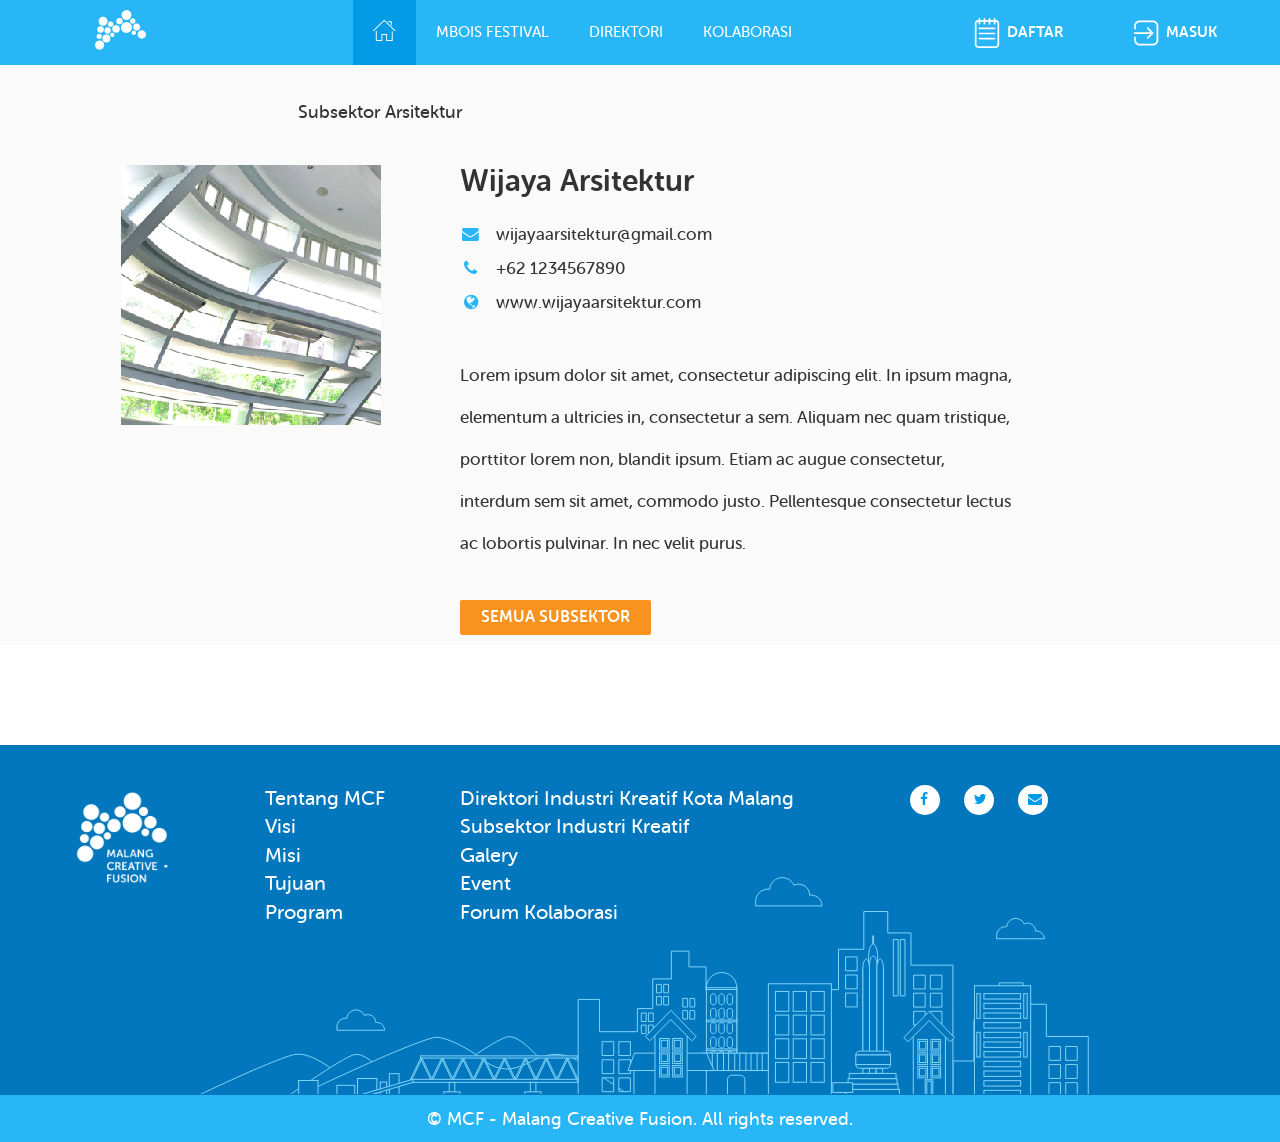
<file: MCF-FrontEnd/detail-member.html>
<!DOCTYPE html>
<html>
    <head>
        <title>Welcome - Malang Creative Fusion</title>
        <link href="https://fonts.googleapis.com/css?family=Source+Sans+Pro" rel="stylesheet">
        <link rel="stylesheet" type="text/css" href="assets/fonts/font-awesome/css/font-awesome.min.css">
        <link rel="stylesheet" type="text/css" href="assets/css/bootstrap.min.css">
        <link rel="stylesheet" type="text/css" href="assets/css/global.css">
        <link rel="stylesheet" type="text/css" href="assets/css/global-responsive.css">
        <link rel="icon" type="icon" href="assets/img/mcf-logo.png">
    </head>
    <body>
        <nav class="navbar navbar-blue">
            <div class="container-fluid">
                <div class="navbar-header">
                    <button type="button" class="navbar-toggle collapsed" data-toggle="collapse" data-target="#main-menu">
                    <!-- <span class="sr-only">Toggle navigation</span>
                    <span class="icon-bar"></span>
                    <span class="icon-bar"></span>
                    <span class="icon-bar"></span> -->
                    <span><i class="fa fa-ellipsis-h fa-2x"></i></span>
                    </button>
                    <a class="navbar-brand" href="#">
                        <div class="header-logo">
                            <img src="assets/img/mcf-logo.svg" alt="">
                        </div>
                    </a>
                    <a href="#" class="navbar-brand-mini">
                        <img src="assets/img/mcf-logo-white-notext.svg" alt="">
                    </a>
                </div>
                <div class="collapse navbar-collapse" id="main-menu">
                    <ul class="nav navbar-nav">
                        <li class="active"><a href="#" class="home-tabs"><i class="icon icon-home-house-streamline icon-2x home-icon"></i><span class="home-text">home</span></a></li>
                        <li><a href="#">mbois festival</a></li>
                        <li><a href="#">direktori</a></li>
                        <li><a href="#">kolaborasi</a></li>
                        <li>
                            <p class="separator"></p>
                        </li>
                        <li class="sign-up">
                            <a href="#" class="trigger" data-placement="bottom" data-toggle="popover"><img src="assets/img/Icon_Register.svg" class="navbar-img"> daftar</a>
                            <!-- <a href="#" class="trigger" data-placement="bottom"><strong>daftar</strong></a> -->
                            <div class="content hide">
                                <a href="#" title="Daftar dengan Facebook" class="btn btn-block btn-social-facebook">Daftar dengan facebook</a>
                                <p>Atau</p>
                                <a href="#" title="Google Form" class="btn btn-block btn-social-google-form">Google Form</a>
                            </div>
                        </li>
                        <!-- <li><a href="#"><strong>daftar</strong></a></li> -->
                        <li class="sign-in">
                            <a href="#" class="trigger" data-placement="bottom" data-toggle="popover"><img src="assets/img/Icon_Login.svg" class="navbar-img"> masuk</a>
                            <div class="content hide login-instantiate">
                                <form action="" method="post">
                                    <div class="form-group">
                                        <input type="text" name="email" placeholder="E-mail/Username" class="form-control">
                                    </div>
                                    <div class="form-group">
                                        <input type="password" name="password" placeholder="Password" class="form-control">
                                    </div>
                                    <div class="form-group">
                                        <div class="row">
                                            <div class="col-xs-4">
                                                <input type="submit" name="submit-login" value="masuk" class="btn btn-primary form-control btn-submit">
                                            </div>
                                            <div class="col-xs-8">
                                                <span class="pull-right forgot-password">
                                                    <a href="#" class="lupa-password">Lupa Kata Sandi ?</a>
                                                </span>
                                            </div>
                                        </div>
                                    </div>
                                </form>
                            </div>
                        </li>
                    </ul>
                </div>
            </div>
        </nav>
        <section id="detail-member">
            <div class="container">
                <p class="detail-member-desc">Subsektor Arsitektur</p>
                <div class="row">
                    <div class="col-md-4 img-col">
                        <img src="assets/img/img-1.png" alt="profile-member" height="260">
                    </div>
                    <div class="col-md-6 description">
                        <h2><strong>Wijaya Arsitektur</strong></h2>
                        <p><i class="fa fa-fw fa-envelope"></i> wijayaarsitektur@gmail.com</p>
                        <p><i class="fa fa-fw fa-phone"></i> +62 1234567890</p>
                        <p><i class="fa fa-fw fa-globe"></i> www.wijayaarsitektur.com</p>
                        <p class="inner-desc">
                            Lorem ipsum dolor sit amet, consectetur adipiscing elit. In ipsum magna, elementum a ultricies in, consectetur a sem. Aliquam nec quam tristique, porttitor lorem non, blandit ipsum. Etiam ac augue consectetur, interdum sem sit amet, commodo justo. Pellentesque consectetur lectus ac lobortis pulvinar. In nec velit purus.
                        </p>
                        <p>
                            <a href="#" class="btn btn-purple">semua subsektor</a>
                        </p>
                    </div>
                </div>
            </div>
        </section>
        <section id="content-about">
            <div class="container">
                <div class="row">
                    <div class="col-md-2">
                        <img src="assets/img/mcf-logo-white.png" alt="MCF Logo" width="105">
                    </div>
                    <div class="col-md-2">
                        <ul class="about-1">
                            <li><a href="#">Tentang MCF</a></li>
                            <!-- <li>Tentang MCF</li> -->
                            <li><a href="#">Visi</a></li>
                            <li><a href="#">Misi</a></li>
                            <li><a href="#">Tujuan</a></li>
                            <li><a href="#">Program</a></li>
                        </ul>
                    </div>
                    <div class="col-md-4">
                        <ul class="about-2">
                            <li><a href="#">Direktori Industri Kreatif Kota Malang</a></li>
                            <li><a href="#">Subsektor Industri Kreatif</a></li>
                            <li><a href="#">Galery</a></li>
                            <li><a href="#">Event</a></li>
                            <li><a href="#">Forum Kolaborasi</a></li>
                        </ul>
                    </div>
                    <div class="col-md-4">
                        <ul class="social-media">
                            <li><a href="#" class="btn-social"><i class="fa fa-facebook"></i></a></li>
                            <li><a href="#" class="btn-social"><i class="fa fa-twitter"></i></a></li>
                            <li><a href="#" class="btn-social"><i class="fa fa-envelope"></i></a></li>
                        </ul>
                    </div>
                </div>
            </div>
        </section>
        <section id="license">
            <h3>&copy; MCF - Malang Creative Fusion. All rights reserved.</h3>
        </section>
        <script type=text/javascript src="assets/js/jquery-3.1.1.min.js"></script>
        <script type="text/javascript" src="assets/js/bootstrap.min.js"></script>
        <script type="text/javascript" src="assets/js/global.js"></script>
    </body>
</html>
</file>
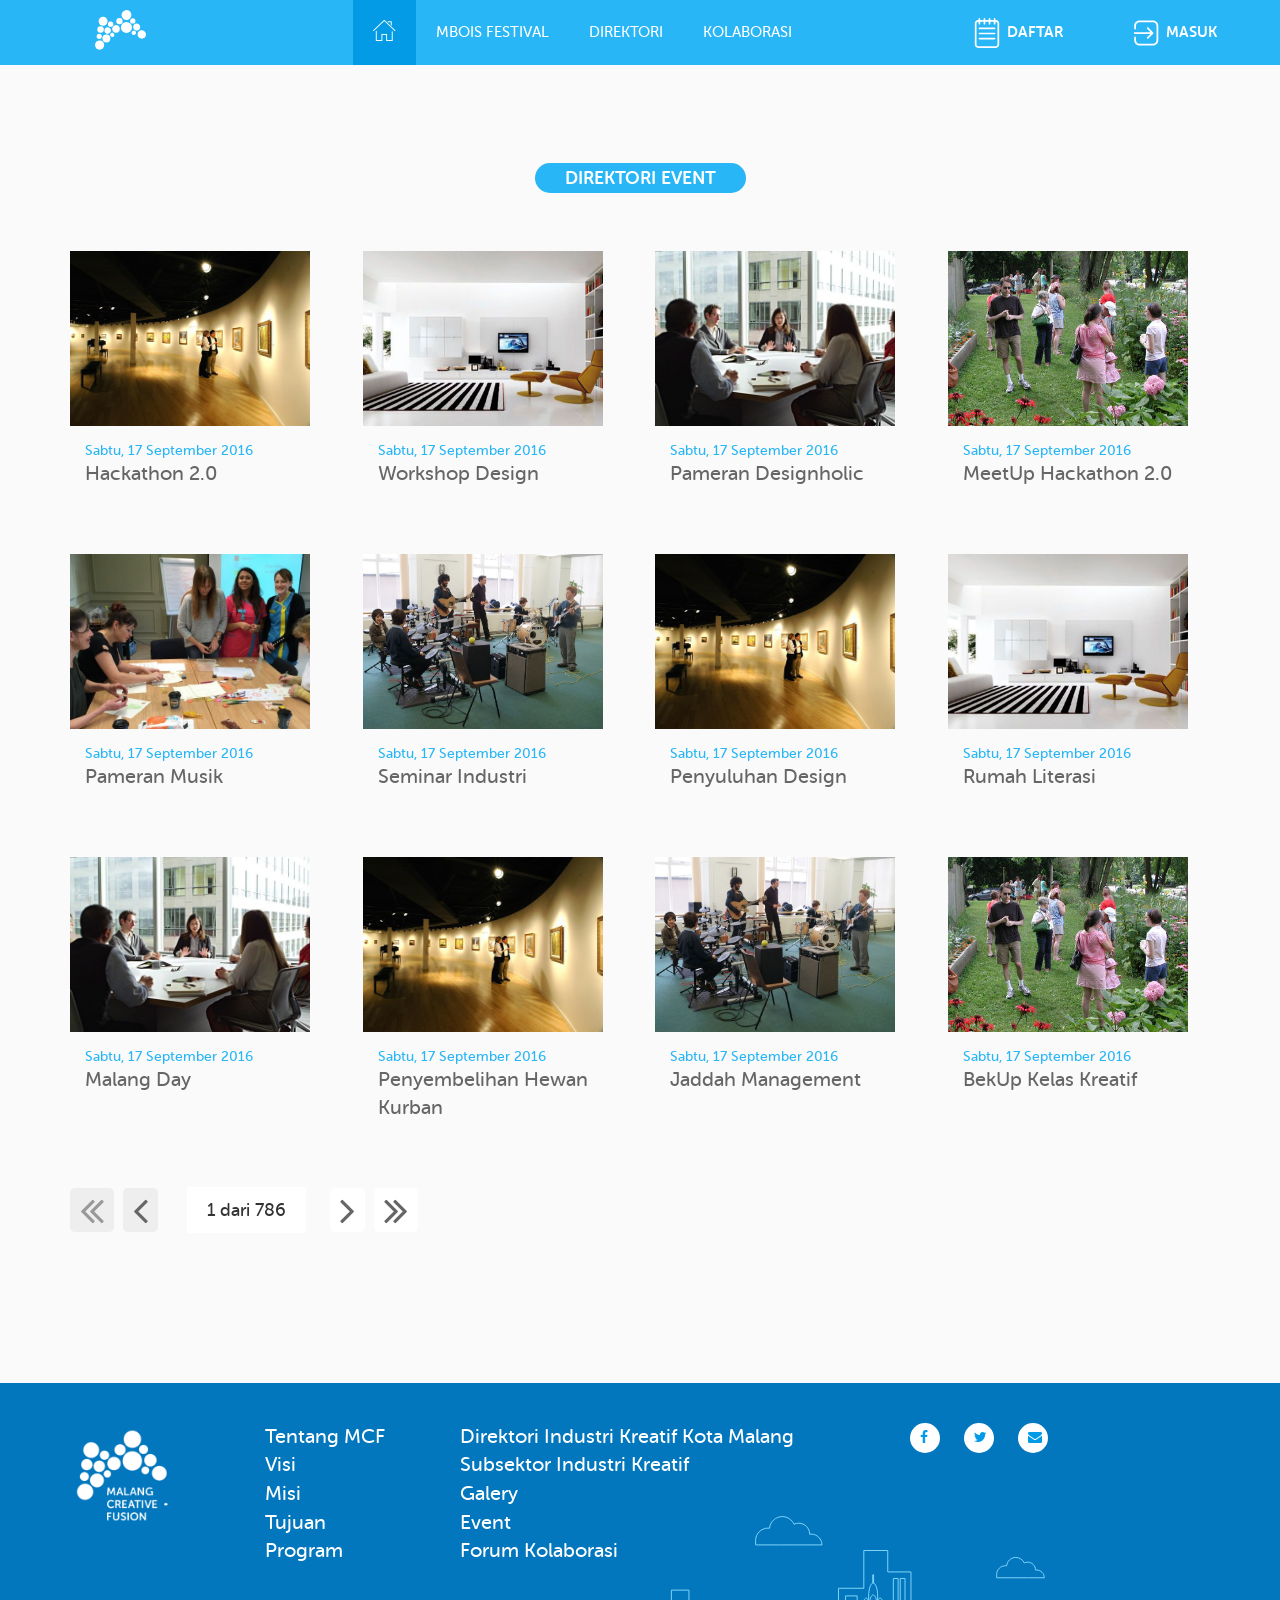
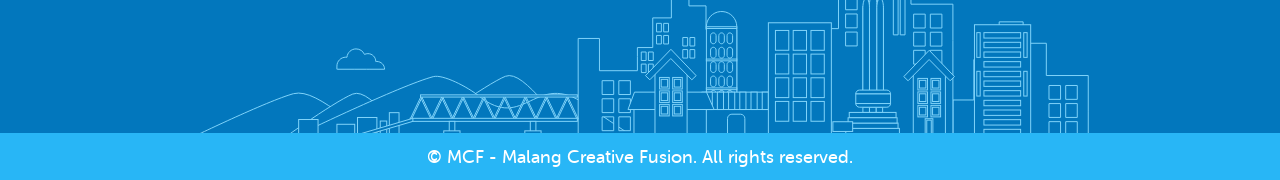
<file: MCF-FrontEnd/direktori-event.html>
<!DOCTYPE html>
<html>

<head>
    <title>Welcome - Malang Creative Fusion</title>
    <link rel="stylesheet" type="text/css" href="assets/fonts/font-awesome/css/font-awesome.min.css">
    <link rel="stylesheet" type="text/css" href="assets/css/bootstrap.css">
    <link rel="stylesheet" type="text/css" href="assets/css/animate.css">
    <link rel="stylesheet" type="text/css" href="assets/css/magnific-popup.css">
    <link rel="stylesheet" type="text/css" href="assets/css/global.css">
    <link rel="stylesheet" type="text/css" href="assets/css/global-responsive.css">
    <link rel="icon" type="icon" href="assets/img/mcf-logo.png">
</head>

<body>
    <nav class="navbar navbar-blue">
        <div class="container-fluid">
            <div class="navbar-header">
                <button type="button" class="navbar-toggle collapsed" data-toggle="collapse" data-target="#main-menu">
                    <!-- <span class="sr-only">Toggle navigation</span>
                    <span class="icon-bar"></span>
                    <span class="icon-bar"></span>
                    <span class="icon-bar"></span> -->
                    <span><i class="fa fa-ellipsis-h fa-2x"></i></span>
                </button>
                <a class="navbar-brand" href="#">
                    <div class="header-logo">
                        <img src="assets/img/mcf-logo.svg" alt="">
                    </div>
                </a>
                <a href="#" class="navbar-brand-mini">
                    <img src="assets/img/mcf-logo-white-notext.svg" alt="">
                </a>
            </div>
            <div class="collapse navbar-collapse" id="main-menu">
                <ul class="nav navbar-nav">
                    <li class="active"><a href="#" class="home-tabs"><i class="icon icon-home-house-streamline icon-2x home-icon"></i><span class="home-text">home</span></a></li>
                    <li><a href="#">mbois festival</a></li>
                    <li><a href="#">direktori</a></li>
                    <li><a href="#">kolaborasi</a></li>
                    <li>
                        <p class="separator"></p>
                    </li>
                    <li class="sign-up">
                        <a href="#" class="trigger" data-placement="bottom" data-toggle="popover"><img src="assets/img/Icon_Register.svg" class="navbar-img"> daftar</a>
                        <!-- <a href="#" class="trigger" data-placement="bottom"><strong>daftar</strong></a> -->
                        <div class="content hide">
                            <a href="#" title="Daftar dengan Facebook" class="btn btn-block btn-social-facebook">Daftar dengan facebook</a>
                            <p>Atau</p>
                            <a href="#" title="Google Form" class="btn btn-block btn-social-google-form">Google Form</a>
                        </div>
                    </li>
                    <!-- <li><a href="#"><strong>daftar</strong></a></li> -->
                    <li class="sign-in">
                        <a href="#" class="trigger" data-placement="bottom" data-toggle="popover"><img src="assets/img/Icon_Login.svg" class="navbar-img"> masuk</a>
                        <div class="content hide login-instantiate">
                            <form action="" method="post">
                                <div class="form-group">
                                    <input type="text" name="email" placeholder="E-mail/Username" class="form-control">
                                </div>
                                <div class="form-group">
                                    <input type="password" name="password" placeholder="Password" class="form-control">
                                </div>
                                <div class="form-group">
                                    <div class="row">
                                        <div class="col-xs-4">
                                            <input type="submit" name="submit-login" value="masuk" class="btn btn-primary form-control btn-submit">
                                        </div>
                                        <div class="col-xs-8">
                                            <span class="pull-right forgot-password">
                                                    <a href="#" class="lupa-password">Lupa Kata Sandi ?</a>
                                                </span>
                                        </div>
                                    </div>
                                </div>
                            </form>
                        </div>
                    </li>
                </ul>
            </div>
        </div>
    </nav>
    <section id="gallery">
        <div class="container">
            <center>
                <div class="upper-title">
                    <span class="first-title">
                    DIREKTORI EVENT
                </span>
                </div>
            </center>
            <p>&nbsp;</p>
            <p>&nbsp;</p>
            <div class="row">
                <div class="col-md-3">
                    <div class="image-popups">
                        <a href="assets/img/gallery/pic-1.jpg" data-effect="mfp-move-from-top">
                            <img src="assets/img/gallery/pic-1.jpg">
                        </a>
                        <a href="#">
                            <div class="gallery-caption">
                                <p class="gallery-img-date">Sabtu, 17 September 2016</p>
                                <p class="gallery-img-title">Hackathon 2.0</p>
                            </div>
                        </a>
                    </div>
                </div>
                <div class="col-md-3">
                    <div class="image-popups">
                        <a href="assets/img/gallery/pic-2.jpg" data-effect="mfp-move-from-top">
                            <img src="assets/img/gallery/pic-2.jpg">
                        </a>
                        <a href="#">
                            <div class="gallery-caption">
                                <p class="gallery-img-date">Sabtu, 17 September 2016</p>
                                <p class="gallery-img-title">Workshop Design</p>
                            </div>
                        </a>
                    </div>
                </div>
                <div class="col-md-3">
                    <div class="image-popups">
                        <a href="assets/img/gallery/pic-3.jpg" data-effect="mfp-move-from-top">
                            <img src="assets/img/gallery/pic-3.jpg">
                        </a>
                        <a href="#">
                            <div class="gallery-caption">
                                <p class="gallery-img-date">Sabtu, 17 September 2016</p>
                                <p class="gallery-img-title">Pameran Designholic</p>
                            </div>
                        </a>
                    </div>
                </div>
                <div class="col-md-3">
                    <div class="image-popups">
                        <a href="assets/img/gallery/pic-4.jpg" data-effect="mfp-move-from-top">
                            <img src="assets/img/gallery/pic-4.jpg">
                        </a>
                        <a href="#">
                            <div class="gallery-caption">
                                <p class="gallery-img-date">Sabtu, 17 September 2016</p>
                                <p class="gallery-img-title">MeetUp Hackathon 2.0</p>
                            </div>
                        </a>
                    </div>
                </div>
                <div class="col-md-3">
                    <div class="image-popups">
                        <a href="assets/img/gallery/pic-5.jpg" data-effect="mfp-move-from-top">
                            <img src="assets/img/gallery/pic-5.jpg">
                        </a>
                        <a href="#">
                            <div class="gallery-caption">
                                <p class="gallery-img-date">Sabtu, 17 September 2016</p>
                                <p class="gallery-img-title">Pameran Musik</p>
                            </div>
                        </a>
                    </div>
                </div>
                <div class="col-md-3">
                    <div class="image-popups">
                        <a href="assets/img/gallery/pic-6.jpg" data-effect="mfp-move-from-top">
                            <img src="assets/img/gallery/pic-6.jpg">
                        </a>
                        <a href="#">
                            <div class="gallery-caption">
                                <p class="gallery-img-date">Sabtu, 17 September 2016</p>
                                <p class="gallery-img-title">Seminar Industri</p>
                            </div>
                        </a>
                    </div>
                </div>
                <div class="col-md-3">
                    <div class="image-popups">
                        <a href="assets/img/gallery/pic-1.jpg" data-effect="mfp-move-from-top">
                            <img src="assets/img/gallery/pic-1.jpg">
                        </a>
                        <a href="#">
                            <div class="gallery-caption">
                                <p class="gallery-img-date">Sabtu, 17 September 2016</p>
                                <p class="gallery-img-title">Penyuluhan Design</p>
                            </div>
                        </a>
                    </div>
                </div>
                <div class="col-md-3">
                    <div class="image-popups">
                        <a href="assets/img/gallery/pic-2.jpg" data-effect="mfp-move-from-top">
                            <img src="assets/img/gallery/pic-2.jpg">
                        </a>
                        <a href="#">
                            <div class="gallery-caption">
                                <p class="gallery-img-date">Sabtu, 17 September 2016</p>
                                <p class="gallery-img-title">Rumah Literasi</p>
                            </div>
                        </a>
                    </div>
                </div>
                <div class="col-md-3">
                    <div class="image-popups">
                        <a href="assets/img/gallery/pic-3.jpg" data-effect="mfp-move-from-top">
                            <img src="assets/img/gallery/pic-3.jpg">
                        </a>
                        <a href="#">
                            <div class="gallery-caption">
                                <p class="gallery-img-date">Sabtu, 17 September 2016</p>
                                <p class="gallery-img-title">Malang Day</p>
                            </div>
                        </a>
                    </div>
                </div>
                <div class="col-md-3">
                    <div class="image-popups">
                        <a href="assets/img/gallery/pic-1.jpg" data-effect="mfp-move-from-top">
                            <img src="assets/img/gallery/pic-1.jpg">
                        </a>
                        <a href="#">
                            <div class="gallery-caption">
                                <p class="gallery-img-date">Sabtu, 17 September 2016</p>
                                <p class="gallery-img-title">Penyembelihan Hewan Kurban</p>
                            </div>
                        </a>
                    </div>
                </div>
                <div class="col-md-3">
                    <div class="image-popups">
                        <a href="assets/img/gallery/pic-6.jpg" data-effect="mfp-move-from-top">
                            <img src="assets/img/gallery/pic-6.jpg">
                        </a>
                        <a href="#">
                            <div class="gallery-caption">
                                <p class="gallery-img-date">Sabtu, 17 September 2016</p>
                                <p class="gallery-img-title">Jaddah Management</p>
                            </div>
                        </a>
                    </div>
                </div>
                <div class="col-md-3">
                    <div class="image-popups">
                        <a href="assets/img/gallery/pic-4.jpg" data-effect="mfp-move-from-top">
                            <img src="assets/img/gallery/pic-4.jpg">
                        </a>
                        <a href="#">
                            <div class="gallery-caption">
                                <p class="gallery-img-date">Sabtu, 17 September 2016</p>
                                <p class="gallery-img-title">BekUp Kelas Kreatif</p>
                            </div>
                        </a>
                    </div>
                </div>
            </div>

            <div class="gallery-btn-bottom">
                <button disabled>
                    <a href="#" title="Start" disabled>
                        <i class="fa fa-angle-double-left fa-3x"></i>
                    </a>
                </button>
                <button disabled>
                    <a href="#" title="Previous">
                        <i class="fa fa-angle-left fa-3x"></i>
                    </a>
                </button>
                <div class="bottom-count">
                    <span>1 dari 786</span>
                </div>
                <button>
                    <a href="#" title="Next">
                        <i class="fa fa-angle-right fa-3x"></i>
                    </a>
                </button>
                <button>
                    <a href="#" title="End">
                        <i class="fa fa-angle-double-right fa-3x"></i>
                    </a>
                </button>
            </div>
        </div>
    </section>

    <section id="content-about">
        <div class="container">
            <div class="row">
                <div class="col-md-2">
                    <img src="assets/img/mcf-logo-white.png" alt="MCF Logo" width="105">
                </div>
                <div class="col-md-2">
                    <ul class="about-1">
                        <li><a href="#">Tentang MCF</a></li>
                        <!-- <li>Tentang MCF</li> -->
                        <li><a href="#">Visi</a></li>
                        <li><a href="#">Misi</a></li>
                        <li><a href="#">Tujuan</a></li>
                        <li><a href="#">Program</a></li>
                    </ul>
                </div>
                <div class="col-md-4">
                    <ul class="about-2">
                        <li><a href="#">Direktori Industri Kreatif Kota Malang</a></li>
                        <li><a href="#">Subsektor Industri Kreatif</a></li>
                        <li><a href="#">Galery</a></li>
                        <li><a href="#">Event</a></li>
                        <li><a href="#">Forum Kolaborasi</a></li>
                    </ul>
                </div>
                <div class="col-md-4">
                    <ul class="social-media">
                        <li><a href="#" class="btn-social"><i class="fa fa-facebook"></i></a></li>
                        <li><a href="#" class="btn-social"><i class="fa fa-twitter"></i></a></li>
                        <li><a href="#" class="btn-social"><i class="fa fa-envelope"></i></a></li>
                    </ul>
                </div>
            </div>
        </div>
    </section>
    <section id="license">
        <h3>&copy; MCF - Malang Creative Fusion. All rights reserved.</h3>
    </section>
    <script type=text/javascript src="assets/js/jquery-3.1.1.min.js"></script>
    <script type=text/javascript src="assets/js/jquery.magnific-popup.min.js"></script>
    <script type="text/javascript" src="assets/js/bootstrap.js"></script>
    <script type="text/javascript" src="assets/js/global.js"></script>
</body>

</html>
</file>
<file: MCF-FrontEnd/assets/css/global.css>
@import 'streamline.css';
@font-face {
    font-family: "Museo Sans";
    src: url('../fonts/museosansrounded-500-webfont.ttf') format('truetype');
    font-weight: normal;
    font-style: normal;
}

@font-face {
    font-family: "Museo Sans";
    src: url('../fonts/museosansrounded-700-webfont.ttf') format('truetype');
    font-weight: bold;
    font-style: normal;
}

@font-face {
    font-family: "Museo Sans";
    src: url('../fonts/museosansrounded-100-webfont.ttf') format('truetype');
    font-weight: 100;
    font-style: normal;
}

@font-face {
    font-family: "Museo Sans";
    src: url('../fonts/museosansrounded-300-webfont.ttf') format('truetype');
    font-weight: 300;
    font-style: normal;
}

a,
a:hover {
    text-decoration: none;
}

::-webkit-scrollbar {
    display: none;
}

.navbar-nav .icon-2x {
    /*padding: 15px;*/
}

.navbar-nav li {
    max-height: 80px;
}

.icon-2x {
    font-size: 1.5em;
    /*vertical-align: middle;*/
}

.home-btn {
    padding: 25px 33.5px;
}

.navbar {
    border: 0;
}

body {
    font-family: 'Museo Sans', 'Source Sans Pro', sans-serif;
}

.separator {
    content: ' ';
    width: 125px;
}

.navbar-brand {
    padding: 0;
}

.container-fluid > .navbar-header {
    margin-left: 150px;
}

.navbar {
    margin-bottom: 0;
    border-radius: 0;
    min-height: 65px;
    max-height: 65px;
}

.navbar ul {
    text-transform: uppercase;
}

.navbar-collapse {
    z-index: 1000;
}

.navbar-toggle {
    color: #fff;
    margin-top: 12px;
}

.navbar-brand-mini {
    display: none;
    width: 75px;
    margin-left: 27%;
}

@media screen and (max-width:498px) {
    .navbar-brand-mini {
        margin-left: 10%;
    }
}

.navbar-brand-mini img {
    max-height: 40px;
    height: 40px;
    margin-top: 10px;
}

.navbar-nav > li > a.allready-login {
    padding: 10px 20px;
}

.navbar-avatar {
    margin-left: 15px;
    border: 3px solid #fff;
    border-radius: 50%;
}

ul.nav li > a {
    color: #fff;
    font-size: 15px;
    -webkit-transition: all .4s ease;
    transition: all .4s ease;
}

li.sign-up a:not(.btn),
li.sign-in a:not(.lupa-password) {
    font-weight: 600;
    font-size: 15px !important;
}

li.sign-in a:not(.lupa-password),
li.sign-up a:not(.btn) {
    margin-top: -4px;
    padding: 21px 33.5px 16px;
    vertical-align: middle;
}

ul.nav li > a:hover,
ul.nav li > a:focus,
ul.nav li.active > a {
    background-color: #039be6;
    -webkit-transition: all .4s ease-in;
    transition: all .4s ease-in;
}

.navbar-blue {
    background-color: #28b6f6;
}

.header-logo {
    /*    background-color: #fff;*/
    /*    padding: 30px 20px;*/
    border-bottom-left-radius: 10px;
    margin-left: 150px;
    border-bottom-right-radius: 10px;
    margin: 0;
    z-index: 1001;
    position: relative;
}


/******************
SECTION SETTINGS
*******************/

#content-1 {
    height: 688px;
    width: 100%;
    background-color: #28b6f6;
/*
    background-image: url('../img/4.jpg');
    background-position: center;
    background-size: cover;
*/
}

#content-2 {
    width: 100%;
    height: auto;
    padding-bottom: 100px;
    background-color: #0277bd;
}

#content-3 {
    width: 100%;
    height: auto;
    padding-bottom: 85px;
    background-color: #f5f5f5;
}

#calendar-event {
    width: 100%;
    height: auto;
    padding-bottom: 85px;
    background-color: #eeeeee;
}

#content-4 {
    background-color: #fafafa;
    width: 100%;
    height: auto;
    padding-bottom: 45px;
}

#content-about {
    background-image: url(../img/footer.svg);
    background-repeat: no-repeat;
    background-position: bottom center;
    background-color: #0277BD;
    padding: 40px 0;
    width: 100%;
    height: auto;
    min-height: 350px;
}

#detail-member {
    height: auto;
    /*height: 620px;*/
    /*margin-top: 34px;*/
    padding-top: 34px;
    margin-bottom: 100px;
    background-color: #fafafa;
}

#detail-event {
    height: auto;
    /*height: 620px;*/
    /*margin-top: 34px;*/
    padding-top: 34px;
    margin-bottom: 100px;
    background-color: #fafafa;
}

#sponsorship {
    background-color: #fff;
    padding-top: 50px;
    padding-bottom: 50px;
    height: auto;
}

#subsektor {
    padding-top: 100px;
    background-color: #fafafa;
    height: auto;
    padding-bottom: 150px;
    /*height: 1000px;*/
}

#detail-subsektor {
    background-color: #fafafa;
    /*    height: 1000px;*/
    height: auto;
    padding-top: 150px;
    padding-bottom: 150px;
}

#forum-kolaborasi {
    background-color: #fafafa;
    height: auto;
    /*    height: 2000px;*/
    padding-top: 100px;
    padding-bottom: 150px;
}

#detail-berita {
    background-color: #fafafa;
    padding-bottom: 150px;
    height: auto;
}

#gallery {
    background-color: #fafafa;
    padding-bottom: 150px;
    padding-top: 100px;
    height: auto;
}

#dashboard {
    background-color: #fafafa;
    padding-bottom: 150px;
    padding-top: 100px;
    height: auto;
}

#detail-gallery {
    background-color: #fafafa;
    padding-bottom: 150px;
    padding-top: 100px;
    height: auto;
}

#profil-pelaku {
    background-color: #fafafa;
    padding-bottom: 150px;
    padding-top: 20px;
    height: auto;
}

#form-upload-photo {
    background-color: #fafafa;
    padding-bottom: 100px;
    height: auto;
}

#form-upload-video {
    background-color: #fafafa;
    padding-bottom: 100px;
    height: auto;
}

#semua-pelaku {
    background-color: #fafafa;
    padding-bottom: 100px;
    padding-top: 50px;
    height: auto;
}

#festival-mbois {
    background-color: #fafafa;
    padding-bottom: 150px;
    height: auto;
}

#error-page {
    height: 91vh;
    background-color: #0377BE;
    background-image: url(../img/footer.svg);
    background-repeat: no-repeat;
    background-position: center bottom;
}


/*-- SECTION TENTANG MCF --*/

#tentang-mcf-1 {
    background-color: #0288d1;
    /*height: 690px;*/
    height: auto;
    padding-bottom: 100px;
    padding-top: 120px;
}

#tentang-mcf-2 {
    background-color: #f8931f;
    height: auto;
    padding-bottom: 120px;
    padding-top: 90px;
}

#tentang-mcf-3 {
    background-color: #424242;
    height: auto;
    padding-top: 110px;
    padding-bottom: 180px;
}

#list-forum {
    height: auto;
    padding-top: 50px;
    padding-bottom: 180px;
    background-color: #fafafa;
}


/*-- FOOTER --*/

#license {
    background-color: #28b6f6;
    height: auto;
    padding: 5px 0;
    width: 100%;
    text-align: center;
    vertical-align: middle;
    color: #fff;
    font-weight: 700;
}


/*------------------
  WRAPPER
------------------*/

#license h3 {
    font-size: 18px;
    margin-top: 10px;
    margin-bottom: 7.5px;
}

.wrapper-1:not(.content-image) {
    background-color: rgba(0, 0, 0, .5);
    height: 688px;
    width: 300px;
    margin-left: 120px;
    padding: 130px 30px 0 35px;
    z-index: 1000;
    position: absolute;
}

.wrapper-1 h1 {
    color: #fff;
    text-transform: uppercase;
    font-size: 48px;
    font-weight: 600;
    z-index: 1000;
    position: relative;
}


.content-image {
    z-index: 1;
    position: relative;
    height: 100%;
    -o-object-fit: cover;
    object-fit: cover;
    max-height: 688px;
    min-height: 688px;
    width: 100%;
}

.wrapper-1 p {
    padding-top: 7px;
    color: #fff;
    font-size: 18px;
}

.wrapper-1 a {
    text-transform: uppercase;
    font-size: 16px;
}

#upper-carousel {
    z-index: 2;
}

#upper-carousel .carousel-inner {
    position:absolute;
}

.controller {
    color: #fff;
    margin: 0;
}

ul.controller {
    margin-left: -40px;
}

ul.controller > li {
    list-style-type: none;
    display: inline-block;
}

.controller > li > a {
    color: #fff;
    -webkit-transition: all 200ms ease-out;
    transition: all 200ms ease-out;
}

.controller > li > a:hover {
    color: #579CFE;
    -webkit-transition: all 200ms ease-in;
    transition: all 200ms ease-in;
}

.controller > li > a > i.fa {
    font-size: 1.3em;
    margin-left: 20px;
}

a.controller-left {
    padding-left: -20px;
    display: block;
}

li.controller-left {
    margin-top: 10px;
    padding-right: -20px;
}

li.controller-right {
    margin-top: 10px;
}

ul.controller > li > a.btn {
    margin-bottom: 10px;
    padding: 8px 20px;
    -webkit-transition: all 200ms ease-out;
    transition: all 200ms ease-out;
}

ul.controller > li > a.btn:hover {
    color: #fff;
    background-color: #1abc9c;
    border: 1px solid #1abc9c;
    -webkit-transition: all 200ms ease-in;
    transition: all 200ms ease-in;
}

.center-btn {
    width: 100%;
    text-align: center;
    position: relative;
    z-index:1002;
}

.center-button {
    color: #4d5464;
    padding: 12px 15px;
    font-size: 20px;
    border-radius: 100%;
    background-color: rgba(255, 255, 255, .5);
    margin-left: -26px;
    position: absolute;
    margin-top: -90px;
}


/*--------------------------------------------------------*/


hr {
    border: 1px solid #28b6f6;
    width: 85%;
    /*position: absolute;*/
    z-index: 1;
}

.title-separator {
    width: 100%;
    height: 13px;
    border-bottom: 1px solid #28B6F6;
    text-align: center;
}

.first-title {
    background-color: #28b6f6;
    text-align: center;
    padding: 5px 30px;
    border-radius: 20px;
    position: relative;
    z-index: 1000;
    font-size: 1.3em;
    color: #fff;
    font-weight: 600;
    /*margin-left: 33.5%;*/
    margin-top: 3.7px;
}


/*---------
CAROUSEL
---------*/

#myCarousel {
    margin: 60px 0;
    min-height: 440px;
    padding-top: 60px;
}

.carousel-control.left {
    background-image: none;
}

.carousel-control.right {
    background-image: none;
}

#myCarousel .container {
    width: 80%;
}

#myCarousel h2 {
    color: #fff;
    margin-top: 0;
    font-size: 32px;
}

#myCarousel h3 {
    color: #82d4f9;
    font-weight: 600;
    font-size: 26px;
    line-height: 1.7em
}

#myCarousel p {
    color: #fff;
    font-size: 16px;
    line-height: 1.8em;
}

#myCarousel .btn {
    border-radius: 1px;
    color: #fff;
    font-weight: 600;
    font-size: 16px;
    padding: 5px 20px;
    -webkit-transition: all .7s ease;
    transition: all .7s ease;
}

#myCarousel .btn:hover {
    background-color: #9b59b6;
    -webkit-transition: all .7s ease;
    transition: all .7s ease;
}

#myCarousel img {
    min-width: 340px;
    max-width: 340px;
    min-height: 340px;
    max-height: 340px;
    -o-object-fit: cover;
    object-fit: cover;
}

.carousel-control {
    text-shadow: none;
    width: 5%;
}

.carousel-control span.glyphicon {
    background-color: #fff;
    font-size: 20px;
    padding-top: 15px;
}

.carousel-control .glyphicon-chevron-left,
.carousel-control .glyphicon-chevron-right,
.carousel-control .icon-next,
.carousel-control .icon-prev {
    width: 50px;
    height: 50px;
    margin-top: -10px;
    font-size: 30px;
    border-radius: 100%;
    color: #4d5464;
}

.second-carousel > .container {
    background-color: #f2f2f2;
    padding-left: 0;
    padding-right: 0;
    width: 97.5%;
}

.nav-tabs {
    border: 0;
}

.second-carousel > ul.nav-tabs {
    width: 100%;
}

.nav-tabs > li {
    width: 50%;
    text-align: center;
    line-height: 0;
}

.second-carousel ul.nav-tabs > li > a {
    background-color: #28b6f6;
    text-transform: uppercase;
    color: #fff;
    font-size: 1.2em;
    /*    font-weight: 300;*/
    border-bottom: 6px solid #28b6f6;
    border-radius: 0;
}

.nav-tabs > li > a {
    margin: 0;
    padding: 15px 25px;
}

.nav-tabs > li > a,
.nav-tabs > li > a:focus,
.nav-tabs > li > a:hover,
.nav-tabs > li.active > a,
.nav-tabs > li.active > a:focus,
.nav-tabs > li.active > a:hover {
    border: 0;
    cursor: pointer;
    -webkit-transition: all .4s ease-in;
    transition: all .4s ease-in;
}

.second-carousel ul.nav li > a:hover {
    background-color: #fff;
    color: #222;
    border-bottom: 6px solid #039be6;
}

.second-carousel ul.nav-tabs > li.active > a {
    border-bottom: 6px solid #039be6;
}

.second-carousel .tab-content {
    padding-top: 20px;
}

.second-carousel .right-controller > a {
    float: right;
    color: #fff;
    font-size: 16px;
    padding: 5px 20px;
    font-weight: 600;
    text-transform: uppercase;
    border-radius: 3px;
    -webkit-transition: all .4s ease;
    transition: all .4s ease;
}

.second-carousel .control {
    padding: 40px 30px 30px 30px;
    min-height: 100px;
}

.second-carousel .tab-content .container {
    width: 97.5%;
}

.multi-item-carousel {
    padding-top: 20px;
}

.multi-item-carousel .carousel-inner > .item {
    -webkit-transition: 500ms ease-in-out left;
    transition: 500ms ease-in-out left;
}

.multi-item-carousel .carousel-inner .active.left {
    left: -25%;
}

.multi-item-carousel .carousel-inner .active.right {
    left: 25%;
}

.multi-item-carousel .carousel-inner .next {
    left: 25%;
}

.multi-item-carousel .carousel-inner .prev {
    left: -25%;
}

@media all and (transform-3d),
(-webkit-transform-3d) {
    .multi-item-carousel .carousel-inner > .item {
        -webkit-transition: 500ms ease-in-out all;
        transition: 500ms ease-in-out all;
        -webkit-backface-visibility: visible;
        backface-visibility: visible;
        -webkit-transform: none !important;
        transform: none !important;
    }
}

.multi-item-carousel .carouse-control.left,
.multi-item-carousel .carouse-control.right {
    background-image: none;
}

.multi-item-carousel .item .inner-content {
    background-color: #fff;
    min-height: 300px;
}

.multi-item-carousel .item .inner-content img {
    width: 100%;
    min-height: 240px;
    max-height: 240px;
    -o-object-fit: cover;
    object-fit: cover;
}

.multi-item-carousel .item .inner-content h3 {
    padding-left: 15px;
    padding-right: 15px;
    padding-bottom: 15px;
    font-weight: 600;
    color: #444;
}

.second-carousel .left-controller > a {
    color: #444;
    margin-left: 25px;
}

.sponsorship-wrapper .col-md-2 {
    height: 123px;
    width: 195px;
    /*    padding:0 20px;*/
}

.sponsorship-wrapper img {
    position: absolute;
    margin: auto;
    top: 0;
    left: 0;
    right: 0;
    bottom: 0;
    width: auto;
    height: auto;
    max-width: 175px;
    max-height: 123px;
    cursor: pointer;
    -o-object-fit: contain;
    object-fit: contain;
    -webkit-filter: grayscale(100%);
    filter: grayscale(100%);
    -webkit-transition: -webkit-filter .2s ease;
    transition: -webkit-filter .2s ease;
    transition: filter .2s ease;
    transition: filter .2s ease, -webkit-filter .2s ease;
}

.sponsorship-wrapper img:hover {
    -webkit-filter: grayscale(0%);
    filter: grayscale(0%);
    -webkit-transition: -webkit-filter .2s ease;
    transition: -webkit-filter .2s ease;
    transition: filter .2s ease;
    transition: filter .2s ease, -webkit-filter .2s ease;
}


/*------------------------------------------*/

.btn-purple {
    background-color: #f8931f;
    text-transform: uppercase;
    border-radius: 2px;
    color: #fff;
    -webkit-transition: all .4s ease;
    transition: all .4s ease;
    font-weight: 600;
    font-size: 16px;
    padding: 5px 20px;
}

.btn-purple:hover {
    background-color: #9b59b6;
    -webkit-transition: all .7s ease;
    transition: all .7s ease;
    color: #fff;
}

.btn-grey {
    background-color: #95a5a6;
    color: #fafafa;
    -webkit-transition: all .4s ease;
    transition: all .4s ease;
    font-weight: 600;
    text-transform: uppercase;
    border-radius: 3px;
    padding: 5px 20px;
    font-size: 16px;
    border-radius: 2px;
}

.btn-grey:hover {
    background-color: #bdc3c7;
    -webkit-transition: all .4s ease;
    transition: all .4s ease;
    color: #000;
}

.btn-blue {
    background-color: #3498db;
    color: #fafafa;
    -webkit-transition: all .4s ease;
    transition: all .4s ease;
    font-weight: 600;
    text-transform: uppercase;
    border-radius: 3px;
    padding: 5px 20px;
    font-size: 16px;
    border-radius: 2px;
}

.btn-blue:hover {
    background-color: #2ecc71;
    -webkit-transition: all .4s ease;
    transition: all .4s ease;
    color: #000;
}

.btn-tulis-artikel {
    float: left;
    background-color: #f8931f;
    text-transform: uppercase;
    border-radius: 2px;
    color: #fff;
    -webkit-transition: all .4s ease;
    transition: all .4s ease;
    font-weight: 600;
    font-size: 21px;
    padding: 0 20px 0 0;
}

.btn-tulis-artikel .fa {
    margin-right: 20px;
    background-color: #e67e22;
    padding: 15px;
    font-size: 1.1em;
}

.btn-direktori-event {
    float: left;
    background-color: #28b6f6;
    text-transform: uppercase;
    border-radius: 2px;
    color: #fff;
    -webkit-transition: all .4s ease;
    transition: all .4s ease;
    font-weight: 600;
    font-size: 21px;
    padding: 0 80px 0 0;
    width: 100%;
}

.btn-direktori-event .fa {
    margin-right: 20px;
    background-color: #039be6;
    padding: 25px;
    font-size: 1.2em;
}


/*-------------
CONTENT 3
-------------*/

.calendar-right {
    /*    width: 100%;*/
}

.calendar-right-wrapper {
    background-color: #fff;
    box-shadow: 0 0 15px #ccc;
    height: auto;
    margin-bottom: 20px;
    -webkit-transition: height .4s ease;
    transition: height .4s ease;
}

.calendar-right-wrapper img {
    min-width: 360px;
    max-width: 360px;
    min-height: 250px;
    max-height: 250px;
    -o-object-fit: cover;
    object-fit: cover;
}

.calendar-right-inner {
    padding: 10px 25px 20px;
}

.calendar-right-date {
    font-size: 1.8em;
    color: #28B6F6;
}

.calendar-right-title {
    font-size: 1.4em;
    color: #333;
    text-align: justify;
}

.content-comment {}

.content-comment img {
    max-height: 50px;
    border: 1px solid #cecccf;
    border-radius: 100%;
    -o-object-fit: cover;
    object-fit: cover;
}

.content-comment .comment-profile-name {
    margin-left: 20px;
    font-size: 1.6em;
    vertical-align: middle;
    font-weight: 600;
}

.content-comment .comment-content {
    font-weight: 600;
    line-height: 1.3em;
}

.content-comment .comment-hint {
    line-height: 1.6em;
    color: #595959;
}

.content-comment .comment-bottom {
    margin-top: 30px;
}

.content-comment .comment-bottom .btn {
    color: #fff;
    font-size: 1.2em;
    font-weight: 600;
    -webkit-transition: all .4s ease;
    transition: all .4s ease;
}

.comment-bottom-count {
    margin-left: 20px;
    color: #b3b3b3;
}

.comment-bottom .comment-bottom-count .fa {
    vertical-align: middle;
}

.comment-bottom .comment-bottom-count span {
    font-size: 1.6em;
    vertical-align: middle;
}

.comment-colaboration {
    border-bottom: 1px solid #b3b3b3;
}

.comment-colaboration .text-count {
    font-size: 1.4em;
}

.comment-colaboration .colaboration-text {
    font-weight: 600;
    padding-right: 125px;
}

.content-comment .colaborator {
    color: #b3b3b3;
}

.content-comment .btn-colaboration {
    margin-top: 30px;
}


/*--------------
CONTENT 4
--------------*/

.hovereffect {
    height: 100%;
    float: left;
    overflow: hidden;
    position: relative;
    text-align: center;
    cursor: default;
}

.hovereffect .overlay {
    width: 100%;
    height: 100%;
    position: absolute;
    overflow: hidden;
    top: 0;
    left: 0;
    padding: 50px 20px;
}

.hovereffect img {
    display: block;
    position: relative;
    max-height: 175px;
    min-height: 175px;
    min-width: 260px;
    -webkit-transition: opacity 0.35s, -webkit-transform 0.35s;
    transition: opacity 0.35s, -webkit-transform 0.35s;
    transition: opacity 0.35s, transform 0.35s;
    transition: opacity 0.35s, transform 0.35s, -webkit-transform 0.35s;
    -webkit-backface-visibility: hidden;
    backface-visibility: hidden;
}

.hovereffect:hover img {
    opacity: 0.4;
    filter: alpha(opacity=40);
    -webkit-transform: translate3d(0, 0, 0);
    transform: translate3d(0, 0, 0);
}

.hovereffect h2 {
    text-transform: uppercase;
    color: #444;
    text-align: center;
    position: relative;
    font-size: 17px;
    overflow: hidden;
    padding: 0.5em 0;
    background-color: transparent;
}

.hovereffect h2:after {
    position: absolute;
    bottom: 0;
    left: 0;
    width: 100%;
    height: 2px;
    background: #fff;
    min-height: 240px;
    content: '';
    -webkit-transition: -webkit-transform 0.35s;
    transition: -webkit-transform 0.35s;
    transition: transform 0.35s;
    transition: transform 0.35s, -webkit-transform 0.35s;
    -webkit-transform: translate3d(-100%, 0, 0);
    transform: translate3d(-100%, 0, 0);
}

.hovereffect:hover h2:after {
    -webkit-transform: translate3d(0, 0, 0);
    transform: translate3d(0, 0, 0);
}

.hovereffect a,
.hovereffect p {
    color: #444;
    opacity: 0;
    font-size: 24px;
    filter: alpha(opacity=0);
    margin-top: 32px;
    -webkit-transition: opacity 0.35s, -webkit-transform 0.35s;
    transition: opacity 0.35s, -webkit-transform 0.35s;
    transition: opacity 0.35s, transform 0.35s;
    transition: opacity 0.35s, transform 0.35s, -webkit-transform 0.35s;
    -webkit-transform: translate3d(100%, 0, 0);
    transform: translate3d(100%, 0, 0);
}

.hovereffect:hover a,
.hovereffect:hover p {
    opacity: 1;
    filter: alpha(opacity=100);
    -webkit-transform: translate3d(0, 0, 0);
    transform: translate3d(0, 0, 0);
}


/*---------------------------------------------------------*/

.content-product {
    margin-top: 100px;
}

.product-grid {
    /*background-color: #fff;*/
    min-height: 240px;
    text-align: center;
}

.product-details {
    /*background-color: #fff;*/
    text-align: left;
}

.product-title {
    color: #28b6f8;
    margin-top: 15px;
    font-size: 14px;
    margin-bottom: 0;
}

.product-subtitle {
    margin-top: 0;
    padding-bottom: 15px;
}

.product-title,
.product-subtitle {
    margin-left: 20px;
}

.product-button .btn {
    line-height: 2em;
    font-size: 20px;
}

#content-4:not(.subsektor-container) img {
    max-width: 240px;
    width: 240px;
    max-height: 175px;
    height: 175px;
    -o-object-fit: cover;
    object-fit: cover;
}

#content-4 .gallery-image-wrapper {
    background-color: #fff;
    width: 240px;
    min-height: 295px;
    box-shadow: 1px 1px 7px #bbb;
}

#content-4 .col-md-3 {
    margin-bottom: 50px;
}

#content-4 .gallery-caption {
    padding: 15px;
}

.subsector-legend-symbol {
    margin-right:5px;
}


/*---------------------------------------------------------*/

ul.about-1,
ul.about-2 {
    color: #fff;
    font-size: 20px;
    list-style: none;
    padding-left: 0;
    margin-left: 0;
}

ul.about-1 > li > a,
ul.about-2 > li > a {
    color: #fff;
    cursor: pointer;
    -webkit-transition: all .3s ease-in;
    transition: all .3s ease-in;
}

ul.about-1 > li > a:hover,
ul.about-2 > li > a:hover {
    color: #28b6f6;
    -webkit-transition: all .3s ease-in;
    transition: all .3s ease-in;
}

ul.social-media {
    list-style: none;
}

ul.social-media li {
    display: inline-block;
    margin-left: 20px;
    background-color: #fff;
    padding: 5px 10px;
    border-radius: 100%;
    height: 30px;
    width: 30px;
}

ul.social-media li > a {
    color: #039be6;
    vertical-align: middle;
}

.popover {
    border-radius: 0;
    text-align: center;
    border: 0;
    padding: 5px;
    background-color: #fafafa;
    min-width: 350px;
    border-bottom: 7px solid #28B6F6;
    min-width: 220px;
}

.popover p {
    color: #737373;
    margin-top: 10px;
}

.popover .btn {
    font-weight: 600;
}

.popover .btn:not(:first-child) {
    margin-top: 10px;
}

.popover-content {
    margin-top: 15px;
}

.popover.bottom > .arrow {
    border: 0;
}

.popover.bottom {
    margin-top: 0;
}

.login-popover {
    min-width: 220px !important;
    width: 50px;
    left: -100px !important;
}

.login-popover .arrow {
    left: 70% !important;
}

.home-text {
    display: none;
}

li.sign-in input[type="submit"] {
    margin-left: 0;
}

span.forgot-password a {
    color: #888;
    vertical-align: middle;
    line-height: 34px;
}

.btn-submit {
    border-radius: 2px;
    color: #fff;
    text-transform: uppercase;
    background-color: #f8931f;
    border: none;
    -webkit-transition: all .3s ease-in;
    transition: all .3s ease-in;
}

.btn-social-facebook {
    background-color: #0277bd;
    color: #fff;
    text-transform: uppercase;
    border-radius: 2px;
    -webkit-transition: all .4s ease-in;
    transition: all .4s ease-in;
}

.btn-social-facebook:hover {
    background-color: #00ffff;
    -webkit-transition: all .3s ease-in;
    transition: all .3s ease-in;
}

.btn-sunting {
    background-color: #e67e22;
    color: #fff;
    text-transform: uppercase;
    border-radius: 2px;
    -webkit-transition: all .4s ease-in;
    transition: all .4s ease-in;
    margin-bottom: 15px;
}

.btn-sunting:hover {
    background-color: #d35400;
    -webkit-transition: all .3s ease-in;
    transition: all .3s ease-in;
}

.btn-logout {
    background-color: #3498db;
    color: #fff;
    text-transform: uppercase;
    border-radius: 2px;
    -webkit-transition: all .4s ease-in;
    transition: all .4s ease-in;
}

.btn-logout:hover {
    background-color: #2980b9;
    -webkit-transition: all .3s ease-in;
    transition: all .3s ease-in;
}

.btn-social-google-form {
    background-color: #ba69c8;
    border-radius: 2px;
    color: #fff;
    text-transform: uppercase;
    -webkit-transition: all .3s ease-in;
    transition: all .3s ease-in;
}

.btn-submit:hover {
    background-color: #ba69c8;
    -webkit-transition: all .3s ease-in;
    transition: all .3s ease-in;
}

.btn-social-google-form:hover {
    background-color: #3498db;
    -webkit-transition: all .3s ease-in;
    transition: all .3s ease-in;
}


/*---------------------------------------------------
        DETAIL MEMBER CSS SETTINGS
---------------------------------------------------*/

@media screen and (min-width: 1170px) {
    .detail-member-desc {
        margin-left: 20%;
        font-size: 1.3em;
        margin-bottom: 40px;
    }
}

.img-col {
    text-align: center;
    vertical-align: middle;
}

#detail-member .description .fa {
    color: #2ab5f6;
    margin-right: 10px;
}

#detail-member .description h2 {
    margin-top: 0;
    margin-bottom: 25px;
}

#detail-member .description p {
    font-size: 1.2em;
}

p.inner-desc {
    margin-top: 40px;
    line-height: 2.5em;
}

#detail-member p > a.btn {
    margin-top: 25px;
}


/*-------------------------------------------------
        SUBSEKTOR CSS SETTINGS
-------------------------------------------------*/

@media screen and (min-width: 1170px) {
    .subsektor-content {
        margin-top: 120px;
    }
    .subsektor-container img {
        max-height: 100px !important;
        max-width: 100px !important;
        margin-left: auto;
        margin-right: auto;
        position: relative;
    }
    .subsektor-container {}
}

.subsektor-container h4 {
    margin-top: 40px;
    font-size: 20px;
    color: #555;
    /*font-weight: 600;*/
}

.subsektor-container {
    background-color: #eeeeee;
    text-align: center;
    border: 2px solid #d5d5d5;
    border-radius: 3px;
    padding: 35px 15px;
    margin: 0 10px;
    min-height: 250px;
    max-height: 250px;
    /*height: 175px;*/
}

.subsektor-content .row:not(:first-child) {
    margin-top: 50px;
}

[class^="legend-"],
[class*=" legend-"] {
    text-transform: capitalize;
    display: inline-block;
    width: 100%;
}

[class^="legend-"]:before,
[class*=" legend-"]:before {
    content: " ";
    border-radius: 50%;
    width: 15px;
    height: 15px;
    display: inline-block;
    vertical-align: middle;
    margin-right: 10px;
}

.chart-percentage {
    width: 20px;
    text-align: right;
    margin-right: 20px;
    display: inline-block;
}

.legend-1:before {
    background-color: #1abc9c;
}

.legend-2:before {
    background-color: #16a085;
}

.legend-3:before {
    background-color: #f1c40f;
}

.legend-4:before {
    background-color: #f39c12;
}

.legend-5:before {
    background-color: #2ecc71;
}

.legend-6:before {
    background-color: #27ae60;
}

.legend-7:before {
    background-color: #e67e22;
}

.legend-8:before {
    background-color: #d35400;
}

.legend-9:before {
    background-color: #3498db;
}

.legend-10:before {
    background-color: #2980b9;
}

.legend-11:before {
    background-color: #e74c3c;
}

.legend-12:before {
    background-color: #c0392b;
}

.legend-13:before {
    background-color: #9b59b6;
}

.legend-14:before {
    background-color: #8e44ad;
}

.legend-15:before {
    background-color: #34495e;
}

.legend-16:before {
    background-color: #bdc3c7;
}


/*----------------------------------------------------------------
            DETAIL SUBSEKTOR CSS SETTINGS
----------------------------------------------------------------*/

#detail-subsektor .img-subsektor {
    max-height: 180px;
    min-height: 180px;
    position: relative;
    /*margin-left: 100%;*/
    /*margin-right: auto;*/
    float: right;
}

@media screen and (min-width: 1170px) {
    #detail-subsektor #detail-subsektor-desc {
        margin-top: 0;
    }
}

#detail-subsektor #detail-subsektor-desc {
    color: #555;
    font-weight: 600;
}

#detail-subsektor p {
    font-size: 1.2em;
    line-height: 2em;
    color: #555;
}

#detail-subsektor .row:not(:first-child) {
    margin-top: 50px;
}

#detail-subsektor .second-carousel .inner-content {
    overflow: hidden;
}

#detail-subsektor .second-carousel .inner-content h3 {
    font-size: 24px;
    text-align: center;
    font-weight: 300;
}


/*TENTANG MCF PAGE SETTING*/

@media screen and (min-width: 1170px) {
    #tentang-mcf-1 p {
        margin-left: 50px;
    }
    #tentang-mcf-2 .container {
        padding-left: 50px;
    }
}

#tentang-mcf-1 h1 {
    font-size: 3.7em;
    color: #fff;
    margin-left: 50px;
    font-weight: 300;
    margin-bottom: 40px;
}

#tentang-mcf-1 p {
    color: #fff;
    font-size: 1.2em;
}

#tentang-mcf-2 h1 {
    color: #fff;
    font-size: 3.7em;
    font-weight: 300;
}

#tentang-mcf-2 ul {
    list-style-type: decimal;
    font-size: 20px;
    padding-left: 10px;
    color: #fff;
}

#tentang-mcf-2 li:first-child {
    margin-top: 20px;
}

#tentang-mcf-2 li {
    margin-bottom: 20px;
}

#tentang-mcf-2 h2 {
    font-size: 2.7em;
    color: #fff;
}

#tentang-mcf-3 .head-title {
    text-align: center;
    color: #fff;
}

#tentang-mcf-3 .head-title h1 {
    font-size: 3.7em;
    font-weight: 300;
}

.program h2 {
    color: #fff;
    font-weight: 300;
    text-align: center;
    margin-bottom: 20px;
}

.program {
    text-align: center;
    margin-top: 25px;
}

.program img {
    margin-bottom: 40px;
}

.program p {
    color: #fff;
    font-size: 1.4em;
}


/*-------------------------------------------------------------------
                    DETAIL EVENT CSS SETTINGS
-------------------------------------------------------------------*/

#detail-event .event-date {
    color: #28B6F6;
    font-size: 1.7em;
    margin-bottom: 0;
}

#detail-event .event-tag {
    color: #999;
    font-size: 1.5em;
}

#detail-event .event-time,
#detail-event .event-place {
    font-size: 1.4em;
}

#detail-event .description h2 {
    margin-top: 10px;
    text-align: justify;
}

#detail-event p.event-time {
    margin-bottom: 15px;
    color: #666;
}

#detail-event .event-desc {
    font-size: 1.3em;
    color: #666;
    text-align: justify;
}

@media screen and (min-width: 1170px) {
    .detail-event-desc {
        margin-left: 20%;
        font-size: 1.3em;
        margin-bottom: 40px;
        color: #28B6F6;
    }
}


/*------------------------------------------------------------
            FORUM LIST CSS SETTING
------------------------------------------------------------*/

#list-forum p.title {
    color: #28b6f6;
    font-size: 1.2em;
    margin-left: 200px;
}

#list-forum .list-forum-content .col-md-6 {
    background-color: #fff;
    padding: 20px;
    margin: 10px 20px;
    min-height: 110px;
    box-shadow: 0 0 15px #aaa;
}

span.forum-list-title {
    color: #28b6f6;
    font-size: 1.3em;
}

#list-forum .forum-container {
    margin-top: 50px;
    width: 100%;
}

.forum-highlight {
    font-size: 1.2em;
    color: #333;
    text-align: justify;
}

.forum-list-date {
    color: #999;
    font-weight: 300;
}

ul.forum-count {
    list-style: none;
    display: block;
    padding: 0;
}

ul.forum-count li:first-child {
    margin-top: -20px;
}

ul.forum-count li .fa {
    color: #28b6f6;
}

.text-count {
    font-size: 2em;
    font-weight: 300;
}

.forum-state {
    font-size: .9em;
    font-weight: bold;
    padding: 2.5px 5px;
    border-radius: 15px;
    text-transform: uppercase;
    width: 75px;
    text-align: center;
    margin-top: 3px;
}

.state-danger {
    background-color: #d9534f;
    color: #fff;
}

.state-execute {
    background-color: #9b59b6;
    color: #fff;
}

.state-open {
    background-color: #2ecc71;
    color: #fff;
}


/*--------------------------------------------------
        FORUM KOLABORASI CSS SETTING
--------------------------------------------------*/

#forum-kolaborasi .kolaborasi-title {
    color: #666;
    font-size: 2.1em;
}

#forum-kolaborasi .kolaborasi-desc {
    color: #666;
    font-size: 1.6em;
    margin-top: 20px;
    text-align: justify;
}

#forum-kolaborasi .sub-title {
    color: #28B6F6;
    font-size: 1.17em;
}

#forum-kolaborasi .form-control {
    font-size: 20px;
    font-weight: 300;
}

#forum-kolaborasi .form-control::-webkit-input-placeholder {
    font-style: italic;
}

#forum-kolaborasi .form-control {
    border-radius: 2px;
}

#forum-kolaborasi .form-control::-moz-placeholder {
    font-style: italic;
}

#forum-kolaborasi .form-control:-ms-input-placeholder {
    font-style: italic;
}

#forum-kolaborasi .form-control::-webkit-input-placeholder {
    font-style: italic;
}

#forum-kolaborasi .form-control::placeholder {
    font-style: italic;
}

#forum-kolaborasi textarea {
    resize: vertical;
}

.forum-populer-left {
    padding-top: 50px;
}

.forum-populer-left img {
    max-height: 75px;
    border: 3px solid #cecccf;
    border-radius: 100%;
    /*    position: absolute;*/
}

.forum-populer-left .comment-profile-name {
    font-size: 2em;
    vertical-align: middle;
    font-weight: 600;
    margin: 5px 0 0;
}

.forum-populer-left .comment-post-date {
    color: #999;
}

.forum-populer-left span.post-owner {
    text-align: left;
    margin-left: 90px;
}

.forum-populer-left .reputation-title {
    font-size: .9em;
    color: #666;
    margin-bottom: 0;
}

.forum-populer-left .reputation-count {
    font-size: 1.5em;
    margin-right: 35px;
}

.forum-populer-left .forum-title {
    font-weight: 600;
    line-height: 1.3em;
    text-align: justify;
}

.forum-populer-left .forum-content {
    line-height: 1.2em;
    color: #666;
    text-align: justify;
}

.forum-populer-left textarea {
    resize: none;
}

.forum-populer-right {
    padding-top: 35px;
}

.forum-populer-right .head-title {
    color: #28B6F6;
    margin: 0;
    font-size: 1.2em;
}

.forum-hr {
    color: #666;
    border-top: 1px solid #999;
    border-bottom: none;
    width: 100%;
    margin-top: 0;
}

.forum-populer-right .listing-forum {
    overflow-y: scroll;
    height: 650px;
}

.forum-populer-right .inner-list-forum {
    padding: 10px;
}

.forum-populer-right .inner-list-forum-owner {
    font-size: 1.5em;
    color: #222;
    line-height: 1.7em;
}

.forum-populer-right .inner-list-forum-date {
    font-size: .9em;
    color: #aaa;
    margin-top: 10px;
}

.forum-populer-right .inner-list-forum-content {
    text-align: justify;
    line-height: 1.7em;
    color: #666;
    font-size: 1.2em;
}

.list-forum-content {
    margin-top: 50px;
}

.list-forum-content .col-md-6 {
    background-color: #fff;
    padding: 20px;
    margin: 10px 20px;
    min-height: 110px;
}

.forum-kolaborasi-button-bottom .btn {
    font-size: 1.5em;
    font-weight: 300;
    line-height: 1.7em;
    border-radius: 1px;
}

.button-social-bottom .count {
    border: 1px solid #666;
    font-size: .8em;
    padding: 2px;
    border-radius: 2px;
    margin-right: 10px;
}

.twitter-btn .fa {
    color: #28B6F6;
}

.forum-tag {
    font-weight: 300;
    color: #aaa;
    margin: 0;
    font-size: 1.6em;
}

.no-margin-top {
    margin-top: 0;
}

.m20 {
    margin-bottom: 20px;
}

.mb10 {
    margin-bottom: 10px;
}

.mt10 {
    margin-top: 10px;
}

.form-terbitkan input[type="text"] {
    padding: 10px 10px;
    height: 40px;
}

.form-terbitkan select {
    height: 40px;
}

label.input-file {
    background-color: #e67e22;
    padding: 5px 13px;
    cursor: pointer;
    color: #fff;
    font-size: 1.2em;
    border-radius: 2px;
}

span.input-file-span {
    color: #666;
    margin-left: 5px;
    font-weight: 700;
}

.input-file-span-maksimum {
    color: #aaa;
    margin-top: 8px;
}

.forum-populer .form-state {
    font-size: 1.1em;
    font-weight: bold;
    padding: 2.5px 5px;
    border-radius: 15px;
    text-transform: uppercase;
    width: 100px;
    text-align: center;
    margin-top: 3px;
}


/*------------------------------------------------------
            DETAIL BERITA CSS SETTINGS
------------------------------------------------------*/

#detail-berita .detail-berita-header img {
    width: 100%;
    max-height: 300px;
    -o-object-fit: cover;
    object-fit: cover;
}

#detail-berita br {
    margin-bottom: 35px;
}

.detail-berita-content {
    margin: 50px 0 0;
}

.detail-berita-content .detail-berita-title {
    font-size: 2em;
    font-weight: 600;
    margin-bottom: 0;
}

.detail-berita-content .detail-berita-date {
    color: #28b6f6;
    font-size: 1.2em;
    font-weight: 300;
    margin-top: 0;
}

.detail-berita-content .detail-berita-article-content {
    font-size: 1.1em;
    line-height: 1.4em;
    color: #333;
    font-weight: 300;
    text-indent: 2em;
    text-align: justify;
    margin-top: 25px;
}

.artikel-owner {
    margin-top: 40px;
}

.artikel-owner-photo img {
    -o-object-fit: cover;
    object-fit: cover;
    max-height: 50px;
    max-width: 50px;
    height: 50px;
    width: 50px;
    border: 2px solid #fff;
    border-radius: 100%;
}

.artikel-owner-name {
    margin-left: 10px;
    font-size: 18px;
    font-weight: bold;
    color: #666;
    vertical-align: middle;
}


/*-----------------------------------------------------------
                GALLERY CSS SETTING
-----------------------------------------------------------*/

#gallery img {
    max-width: 240px;
    width: 240px;
    max-height: 175px;
    height: 175px;
    -o-object-fit: cover;
    object-fit: cover;
}

#gallery .gallery-image-wrapper {
    background-color: #fff;
    width: 240px;
    min-height: 295px;
    box-shadow: 0 0 7px #bbb;
}

#gallery .col-md-3 {
    margin-bottom: 50px;
}

#gallery .gallery-caption {
    padding: 15px;
}

.image-popups img:hover {
    cursor: zoom-in;
}

.gallery-img-date {
    margin-bottom: 0;
    color: #28b6f6;
}

.gallery-img-title {
    margin-bottom: 0;
    color: #666;
    font-size: 1.4em;
}

.gallery-btn-bottom button[disabled] {
    background-color: #eee;
}

.gallery-btn-bottom a[disabled] {
    color: #999;
}

.gallery-btn-bottom a {
    color: #666;
}

.gallery-btn-bottom button {
    background-color: #fff;
    border: none;
    box-shadow: none;
    border-radius: 5px;
    padding: 1px 10px;
    margin-right: 5px;
}

.bottom-count {
    vertical-align: middle;
    display: inline-block;
    /*    height: 48px;*/
    margin: -23px 20px 0;
    padding: 10px 20px;
    background-color: #fff;
}

.bottom-count span {
    font-size: 1.3em;
}


/*--------------------------------------------------------
            DETAIL GALLERY CSS SETTING
--------------------------------------------------------*/

#detail-gallery .detail-gallery-title {
    font-size: 2em;
    color: #333;
    margin-bottom: 0;
    font-weight: 600;
}

#detail-gallery .detail-gallery-date {
    color: #28b6f6;
    font-size: 1.2em;
    font-weight: 300;
}

#detail-gallery .detail-gallery-desc {
    color: #666;
    font-size: 1.2em;
    line-height: 1.7em;
    font-weight: 300;
    text-align: justify;
}

.detail-gallery-desc br {
    margin-bottom: 20px;
}

.detail-gallery-content {
    margin-top: 50px;
}

#detail-gallery img {
    max-width: 240px;
    width: 240px;
    max-height: 240px;
    height: 240px;
    -o-object-fit: cover;
    object-fit: cover;
}

#detail-gallery .gallery-image-wrapper {
    width: 240px;
    min-height: 295px;
}

#gallery .first-title {
    position: relative;
    margin-left: auto;
    margin-right: auto;
    width: 100%;
}


/*---------------------------------------------------------
        DIREKTORI CSS SETTINGS
---------------------------------------------------------*/

.title-upper {
    color: #28b6f6;
    font-size: 1.1em;
    text-align: center;
    margin-bottom: 50px;
}

.profil-pelaku-nama {
    font-size: 1.9em;
    color: #666;
    font-weight: 700;
}

.profil-pelaku-contact-email .fa,
.profil-pelaku-contact-website .fa,
.profil-pelaku-contact-number .fa {
    color: #28b6f6;
    margin-right: 20px;
}

.profil-pelaku-contact-email:not(.fa),
.profil-pelaku-contact-website:not(.fa),
.profil-pelaku-contact-number:not(.fa) {
    color: #666;
    font-size: 1.1em;
}

.profil-wrapper-1 {
    margin-top: 50px;
    padding: 20px 25px;
    background-color: #fff;
    box-shadow: 0 0 15px #ccc;
}

.profil-wrapper-2 {
    margin-top: 20px;
    margin-bottom: 40px;
    padding: 20px 25px;
    background-color: #fff;
    box-shadow: 0 0 15px #ccc;
}

.profil-wrapper-1-main-content {
    font-size: 1.1em;
    line-height: 1.5em;
    text-align: justify;
}

.profil-wrapper-1-date {
    color: #999;
    font-weight: 300;
}

.profil-wrapper-2-main-content {
    font-size: 1.1em;
    line-height: 1.5em;
    text-align: justify;
}

.profil-wrapper-2-date {
    color: #999;
    font-weight: 300;
}

.btn-profil-pelaku-blue {
    background-color: #28b6f6;
    color: #fff;
    text-transform: uppercase;
    width: 42%;
    font-size: 1.1em;
    margin: 0 10px;
    font-weight: 700;
    -webkit-transition: all .4s ease;
    transition: all .4s ease;
    border-radius: 2px;
}

.btn-profil-pelaku-blue:hover {
    background-color: #f39c12;
    -webkit-transition: all .4s ease;
    transition: all .4s ease;
}

.btn-profil-pelaku-orange {
    border-radius: 2px;
    background-color: #f39c12;
    color: #fff;
    text-transform: uppercase;
    width: 42%;
    font-size: 1.1em;
    font-weight: 700;
    -webkit-transition: all .4s ease;
    transition: all .4s ease;
}

.btn-profil-pelaku-orange:hover {
    background-color: #28b6f6;
    -webkit-transition: all .4s ease;
    transition: all .4s ease;
}

.btn-profil-pelaku-approval {
    border-radius: 2px;
    background-color: #1abc9c;
    color: #fff;
    text-transform: uppercase;
    width: 90%;
    font-size: 1.1em;
    font-weight: 700;
    -webkit-transition: all .4s ease;
    transition: all .4s ease;
}

.btn-profil-pelaku-approval[disabled] {
    background-color: #bdc3c7;
    color: #000;
}

.btn-profil-pelaku-approval:hover {
    background-color: #9b59b6;
    color: #fff;
    -webkit-transition: all .4s ease;
    transition: all .4s ease;
}

.profil-pelaku-gambar-container img {
    width: 100%;
    height: 200px;
    -o-object-fit: cover;
    object-fit: cover;
}

.lbl-profil-pelaku-video {
    position: absolute;
    color: #fff;
    width: 100%;
    height: 200px;
    margin-top: 80px;
}

.btn-btm-subsektor .btn {
    font-size: 1.5em;
    padding: 10px 0;
}


/*----------------------------------------------
    SEMUA PELAKU CSS SETTING
----------------------------------------------*/

#semua-pelaku .semua-pelaku-container {
    background-color: #fff;
    box-shadow: 0 0 15px #ddd;
    border-radius: 3px;
}

#semua-pelaku .col-md-6 {
    margin-bottom: 25px;
}

#semua-pelaku .semua-pelaku-image {
    max-height: 120px;
    max-width: 120px;
    height: 120px;
    width: 120px;
    -o-object-fit: cover;
    object-fit: cover;
    border-top-left-radius: 3px;
    border-bottom-left-radius: 3px;
}

#semua-pelaku .semua-pelaku-right {
    padding: 15px 25px;
}

#semua-pelaku .semua-pelaku-nama {
    font-size: 1.3em;
    color: #333;
}

#semua-pelaku .semua-pelaku-email,
#semua-pelaku .semua-pelaku-nomor {
    font-size: 1.2em;
    color: #666;
    margin-bottom: 0;
    text-transform: lowercase;
}

#semua-pelaku .semua-pelaku-btn-bottom {
    margin-left: 50px;
}

#semua-pelaku .semua-pelaku-btn-bottom button {
    border: none;
    background-color: #fafafa;
}

#semua-pelaku .semua-pelaku-btn-bottom button a {
    color: #333;
}

#semua-pelaku .semua-pelaku-btn-bottom button[disabled] a {
    color: #999;
}

#semua-pelaku .semua-pelaku-btn-bottom button[disabled] {
    cursor: not-allowed;
}

#semua-pelaku .semua-pelaku-page-count {
    font-size: 1.5em;
    margin-left: 25px;
    margin-right: 25px;
    color: #444;
}


/*------------------------------------------------------------
            FESTIVAL MBOIS CSS SETTINGS
------------------------------------------------------------*/

#festival-mbois .detail-berita-header img {
    width: 100%;
    max-height: 300px;
    -o-object-fit: cover;
    object-fit: cover;
}

#festival-mbois .festival-mbois-latar-belakang-content {
    font-size: 1.1em;
    line-height: 1.4em;
    color: #333;
    font-weight: 300;
    text-indent: 2em;
    text-align: justify;
    margin-top: 10px;
}

.festival-mbois-latar-belakang {
    color: #3498db;
    font-size: 1.3em;
    margin: 25px 0 0;
    text-transform: capitalize;
}

#festival-mbois br {
    margin-bottom: 20px;
}

#festival-mbois .festival-mbois-news-wrapper {
    background-color: #fff;
    box-shadow: 0 0 15px #ddd;
    width: 250px;
    min-height: 295px;
    border-radius: 3px;
}

#festival-mbois .news-caption {
    padding: 15px;
}

#festival-mbois .news-caption-date {
    color: #28B6F6;
    margin-bottom: 0;
}

#festival-mbois .news-caption-title {
    font-size: 1.3em;
    color: #333;
}

#festival-mbois .festival-mbois-news-wrapper img {
    max-width: 250px;
    max-height: 175px;
    width: 250px;
    height: 175px;
    -o-object-fit: cover;
    object-fit: cover;
    border-top-left-radius: 3px;
    border-top-right-radius: 3px;
}

.pointer {
    cursor: pointer;
}

#error-page .btn-purple {
    font-weight: 400;
    line-height: 1em;
    font-size: 14px;
    padding: 10px 30px;
}

#error-page .error-main-wrapper {
    text-align: center;
    color: #fff;
}

#error-page .error-main-wrapper h1 {
    font-size: 185px;
    margin-bottom: 0;
}

#error-page .error-main-wrapper p {
    font-size: 50px;
    font-weight: 300;
}

.pl50 {
    padding-left: 50px;
}

.mb0 {
    margin-bottom: 0;
}

p.mb0 {
    margin-bottom: 0;
}

.profile-left {
    padding-top: 50px;
    text-align: center;
    border: 1px solid #ddd;
    border-radius: 4px;
    height: auto;
    padding-bottom: 50px;
}

.profile-left .profile-detail {
    margin-top: 20px;
}

.profile-left .profile-img {
    height: 150px;
    width: 150px;
    -o-object-fit: cover;
    object-fit: cover;
    border-radius: 2px;
}

.profile-left .profile-name {
    font-size: 1.3em;
    font-weight: 400;
    text-transform: capitalize;
}

.profile-left .profile-age {
    /*text-transform: uppercase;*/
    color: #999;
}

.profile-right {
    border: 1px solid #ddd;
    border-radius: 4px;
    height: 414px;
    padding: 0 20px;
}

.profile-right .tab-pane {
    padding: 5px 10px;
}

.profile-right .nav-tabs > li {
    width: auto;
}

.profile-right .nav-tabs > li.active > a {
    border: none;
    color: #000;
    border-bottom: 3px solid #d62977;
    -webkit-transition: all .4s ease;
    transition: all .4s ease;
    background-color: #fff;
}

.profile-right .nav-tabs > li.active > a:focus {
    border: none;
    color: #000;
    border-bottom: 3px solid #d62977;
    -webkit-transition: all .4s ease;
    transition: all .4s ease;
}

.profile-right .nav-tabs > li.active > a:hover {
    border: none;
    color: #000;
    border-bottom: 3px solid #d62977;
    -webkit-transition: all .4s ease;
    transition: all .4s ease;
    background-color: #fff;
}

.profile-right .nav-tabs > li > a {
    border-radius: 0;
    margin-right: 0;
    padding-top: 20px;
    color: #000;
    font-size: 80%;
    text-transform: uppercase;
    border-bottom: 3px solid transparent;
    -webkit-transition: all .4s ease;
    transition: all .4s ease;
}

.profile-right .nav-tabs > li > a:hover {
    border-bottom: 3px solid #d62977;
    -webkit-transition: all .4s ease;
    transition: all .4s ease;
    background-color: #fff;
}

.profile-right #activity {
    height: 350px;
    overflow-y: scroll;
}

.label {
    display: inline-block;
    font-size: 1em;
    text-transform: capitalize;
}

#profile-details p.mb0 {
    color: #999;
    text-transform: uppercase;
    font-size: 80%;
    font-weight: 600;
}

#profile-details p.pl50 {
    /*color: #000;*/
    text-transform: uppercase;
    font-weight: normal;
    font-size: 1em;
}

.forum-activity {
    width: 100%;
    border-top: 1px solid #dadada;
    padding: 15px;
}

.forum-activity a {
    text-decoration: none;
}

.forum-activity a:hover {
    text-decoration: none;
}

.forum-activity a:active {
    text-decoration: none;
}

.forum-activity a:focus {
    text-decoration: none;
}

.forum-activity .forum-activity-title {
    font-size: 1.3em;
    color: #423877;
    margin-bottom: 5px;
}

.forum-activity .forum-activity-overview {
    letter-spacing: 1px;
    color: #333;
    padding-right: 150px;
}

.forum-activity .forum-activity-date {
    color: #999;
    margin-top: 15px;
}

.btn-pp {
    background-color: #3b5998;
    color: #fff;
    text-transform: uppercase;
    -webkit-transition: all .4s ease;
    transition: all .4s ease;
}

.btn-pp:hover {
    color: #fbeaf1;
    background-color: #de5492;
}

.btn-pp:focus {
    color: #fff;
}

.btn-bl {
    background-color: #423877;
    color: #fff;
    text-transform: uppercase;
    -webkit-transition: all .4s ease;
    transition: all .4s ease;
}

.btn-bl:hover {
    color: #fbeaf1;
    background-color: #4e418b;
}

.btn-bl:focus {
    color: #fff;
}

@media screen and (max-width: 992px) {
    .profile-left {
        margin-bottom: 30px;
    }
}

.text-warning {
    color: #f1c40f;
}
</file>
<file: MCF-FrontEnd/assets/css/global-responsive.css>
@media screen and (max-width: 1288px) {
    .navbar-header {
        margin-left: 100px;
    }
}

@media screen and (max-width: 1288px) {
    .navbar-brand-mini {
        display: block;
    }
    .header-logo {
        display: none;
    }
    .container-fluid > .navbar-header {
        margin-left: 60px;
    }
}

@media screen and (min-width: 1170px) {
    ul.nav.navbar-nav {}
}

@media (min-width: 780px) and (max-width: 1068px) {
    .navbar-brand-mini,
    .navbar-brand {
        display: none;
    }
}

@media (min-width: 1120px) and (max-width: 1170px) {
    .container-fluid > .navbar-header {
        margin-left: 50px;
    }
}

@media (max-width: 768px) {
    .home-text {
        display: block;
    }
    .home-icon {
        display: none;
    }
    .navbar ul {
        height: auto;
    }
    li.sign-in a:not(.lupa-password),
    li.sign-up a:not(.btn) {
        padding: 10px 15px;
        margin-top: 0;
    }
}

@media (min-width: 780px) {}

@media (min-width: 780px) {
    .navbar-nav {
        float: right !important;
    }
    .navbar-nav > li:not(.sign-in):not(.sign-up) > a:not(.home-tabs):not(.allready-login) {
        padding: 22.5px 20px;
    }
    .nav > li > a.home-tabs {
        padding: 18.5px 20px;
    }
}

@media (max-width: 1070px) {
    .separator {
        display: none;
    }
}

@media (min-width: 1070px) {}

@media (max-width: 990px) {
    #myCarousel div.item div.row {
        text-align: center;
    }
    #myCarousel div.item div.row img {
        margin-left: auto;
        margin-right: auto;
    }
}

@media (max-width: 1200px) {
    .comment-bottom-count {
        width: 100%;
    }
}

@media (max-width: 1188px) {
    p.separator {
        display: none;
    }
}

@media screen and (min-width: 1170px) {
    .popover {
        min-width: 340px;
    }
    li.sign-up .popover-content {
        /*        padding: 30px 20px;*/
    }
    li.sign-in .popover-content {
        padding: 20px 20px 5px 20px;
    }
    .popover.bottom > .arrow {
        margin-left: 0;
    }
    .btn-submit {
        width: 110px;
    }
    .login-instantiate {
        margin-right: 150px;
    }
}

@media (min-width: 768px) and (max-width: 913px) {
    li.sign-in a:not(.lupa-password),
    li.sign-up a:not(.btn) {
        padding: 22.5px 15px;
        margin-top: 0;
    }
}

@media (max-width: 913px) {
    .navbar-img {
        display: none;
    }
    li.sign-in a:not(.lupa-password),
    li.sign-up a:not(.btn) {
        margin-top: 0;
    }
}

@media (max-width: 992px) {
    .col-md-3 {
        max-width: 275px;
        margin-left: 230px;
    }
    .detail-berita-content .col-md-3 {
        margin-left: 0;
    }
    .product-details {
        text-align: center;
    }
    #form-mcf .detail-member-desc {
        text-align: center;
        font-size: 2em;
    }
    #form-mcf .btn-purple {
        width: 100%;
        height: 40px;
        border-radius: 2px;
    }
    .center-responsive img {
        text-align: center;
        position: relative;
        margin-left: auto;
        margin-right: auto;
    }
    img.img-no-offset {
        display: none;
    }
}

@media (min-width:992px) {
    #list-forum .list-forum-content .col-md-6 {
        width: 45.6%;
    }
    #forum-kolaborasi .container,
    #edit-profile .container,
    #detail-berita .container,
    #galery .container,
    #semua-pelaku .container,
    #festival-mbois .container,
    #detail-gallery .container,
    #profil-pelaku .container,
    #detail-subsektor .container {
        width: 1060px;
    }
    #festival-mbois .festival-mbois-news .col-md-3 {
        margin-bottom: 50px;
    }
    .forum-populer-left .reputation-title {
        margin-left: 20px;
    }
    .forum-populer-left .reputation-count {
        margin-left: 80px;
    }
    #forum-kolaborasi .list-forum-content .col-md-6 {
        width: 45.6%;
    }
    .title-upper {
        margin-left: 150px;
        text-align: left;
    }
}
</file>
